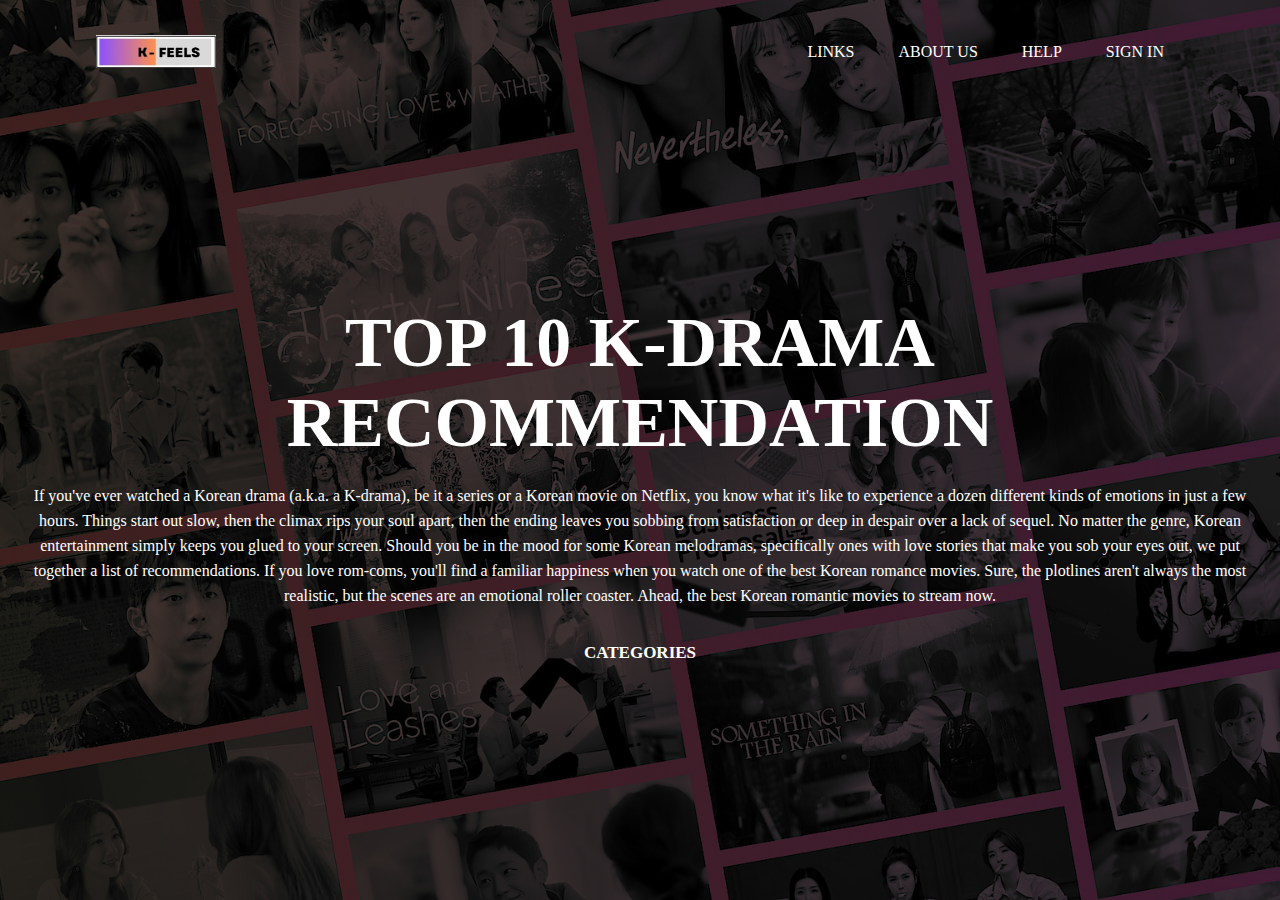
<file: index.html>
<html>
<head>
    <title>K-FEELS!</title>
    <link rel="stylesheet" href="style.css">
    <meta charset="UTF-8">
    <meta name="viewport" content="width=device-width, initial-scale=1">
</head>
<body> 
    <div class="bg">
        <div class="align">
            <img src="logo.jpg" class="logo">
            <ul>
                <li><a href="link.html">LINKS</a></li>
                <li><a href="about.html">ABOUT US</a></li>
                <li><a href="help.html">HELP</a></li>
                <li><a href="sign in.html">SIGN IN</a></li>

            </ul>
     </div>
       
     <div class="front-text">
        <h1>TOP 10 K-DRAMA RECOMMENDATION</h1>
        <p>If you've ever watched a Korean drama (a.k.a. a K-drama), be it a series or a Korean movie on Netflix, you know what it's like to experience a dozen different kinds of emotions in just a few hours. Things start out slow, then the climax rips your soul apart, then the ending leaves you sobbing from satisfaction or deep in despair over a lack of sequel. No matter the genre, Korean entertainment simply keeps you glued to your screen.

            Should you be in the mood for some Korean melodramas, specifically ones with love stories that make you sob your eyes out, we put together a list of recommendations. If you love rom-coms, you'll find a familiar happiness when you watch one of the best Korean romance movies. Sure, the plotlines aren't always the most realistic, but the scenes are an emotional roller coaster. Ahead, the best Korean romantic movies to stream now.</p>
   
   <div class="dropdown">
        <button class="dropbtn">CATEGORIES
        <i class="fa-fa-caret-down"></i>
    </button>
        <div class="dropdown-content">
            <a href="A.html">Action</a>
            <a href="romance.html">Romance</a>
            <a href="thrill.html">Thrill</a>
            <a href="fantasy.html">Fantasy</a>
            <a href="sci fiction.html">Sci Fiction</a>
        </div>
     </div>
     </div>
     

</body>
</html>
</file>
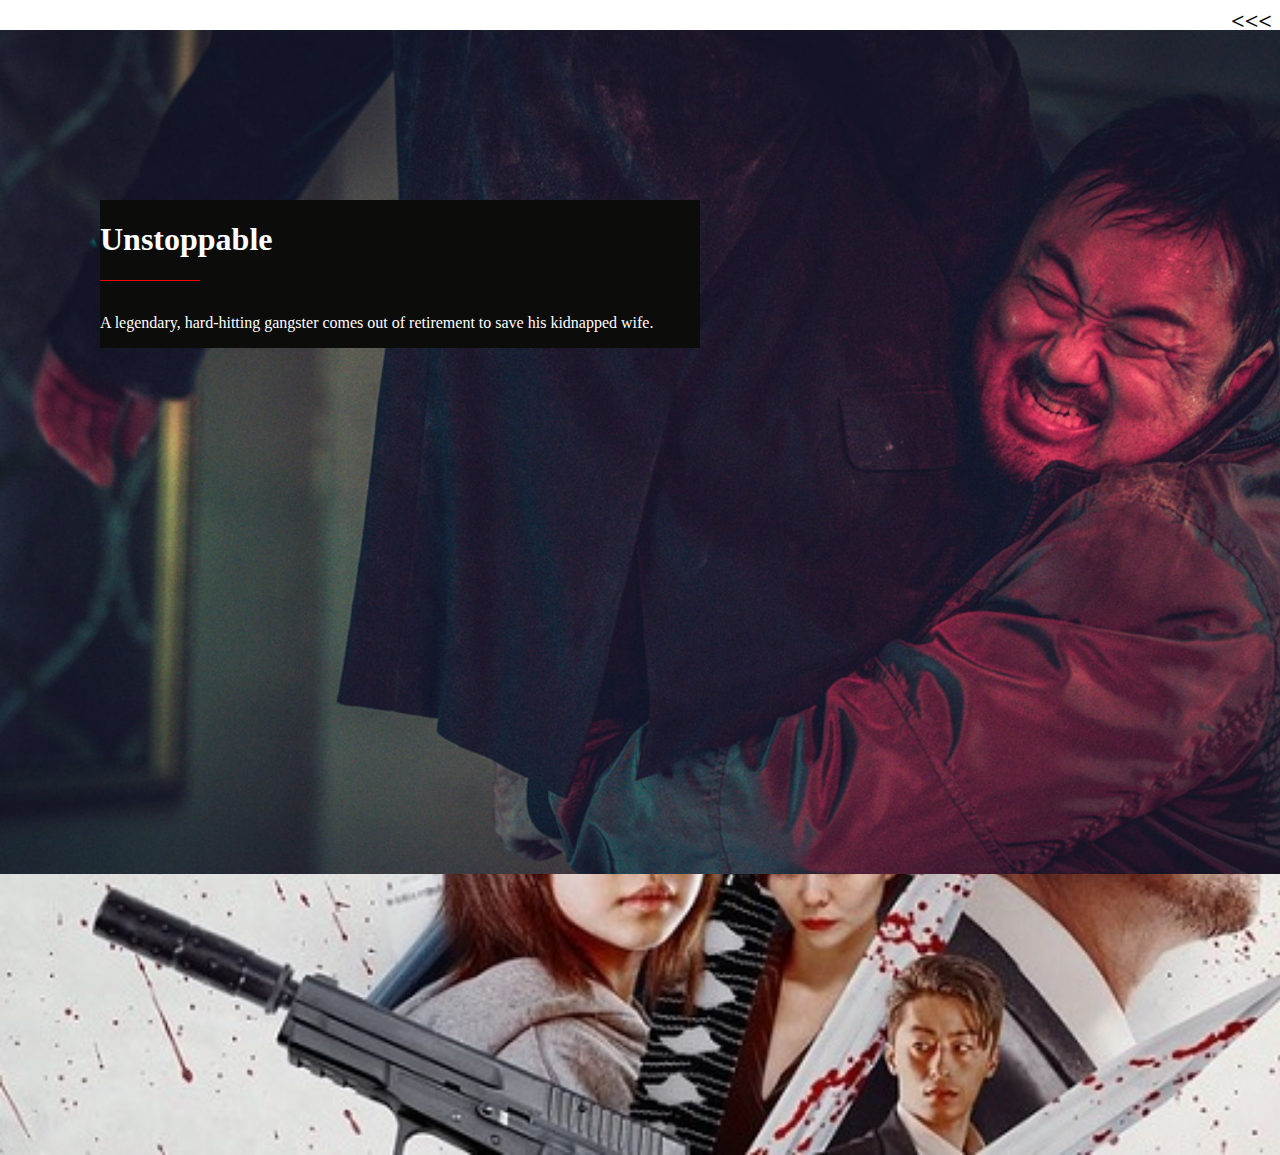
<file: A.html>
<html>  
    <head>
        <title>ACTION</title>
     <link rel="stylesheet" href="A.css">
    <meta charset="UTF-8">
    <meta name="viewport" content="width=device-width, initial-scale=1">
    </head>
<body>

        <div class="header">
              <a href="index.html"><h2><<<</h2></a>
            </div>

    

        <div class="banner1">
            <img src="k2.jpg">
        <div class="text-box">
            <h1>The K2</h1>
            <span></span>
            <br>
            <p>A highly trained special ops agent goes off the grid after being framed for murder, and is hired as a bodyguard when the powerful and influential father of a troubled girl sees his skills.</p>
        </div>
        </div>

        <div class="banner2">
            <img src="taxi.jpeg">
        <div class="text-box">
            <h1>Taxi Driver</h1>
            <span></span>
            <br>
            <p>The story of a deluxe taxi driver who gets revenge on behalf of his passengers. It is based on the webtoon Deluxe Taxi by Carlos and Lee Jae-jin</p>
        </div>
        </div>

        <div class="banner3">
            <img src="sq.jpeg">
        <div class="text-box">
            <h1>Squid Game </h1>
            <span></span>
            <br>
            <p>Hundreds of cash-strapped players accept a strange invitation to compete in children's games. Inside, a tempting prize awaits with deadly high stakes: a survival game that has a whopping 45.6 billion-won prize at stake.</p>
        </div>
        </div>

        <div class="banner4">
            <img src="roundup.jpg">
        <div class="text-box">
            <h1>The Roundup: No Way Out</h1>
            <span></span>
            <br>
            <p>Seven years after the roundup in Vietnam, Ma Seok-do joins a new squad to investigate a murder case. He soon starts to dig deeper when he finds out the case involves a synthetic drug and a gang of thugs.
            </p>
        </div>
        </div>

        <div class="banner5">
            <img src="ballerina.jpg">
        <div class="text-box">
            <h1>Ballerina</h1>
            <span></span>
            <br>
            <p>Grieving the loss of a best friend she could not protect, former bodyguard Ok-ju sets out to fulfil her dear friend's last wish: sweet, sweet revenge.
            </p>
        </div>
        </div>

        <div class="banner6">
            <img src="assasin.jpg">
        <div class="text-box">
            <h1>The Assassin</h1>
            <span></span>
            <br>
            <p>A female assassin receives a dangerous mission to kill a political leader in eighth-century China.</p>
        </div>
        </div>

        <div class="banner7">
            <img src="boksoon.jpg">
        <div class="text-box">
            <h1>Kill Boksoon</h1>
            <span></span>
            <br>
            <p>Gil Bok-Soon is a single mother and merciless murderer who works for Cha Min-Kyu's M.K. Ent. Before renewing her contract, Bok-Soon engages in a kill-or-be-killed confrontation.</p>
        </div>
        </div>

        <div class="banner8">
            <img src="vin.jpg">
        <div class="text-box">
            <h1>Vincenzo</h1>
            <span></span>
            <br>
            <p>Korean-Italian lawyer and consigliere of a Mafia organization who returns to South Korea after being betrayed by his own group. He partners with Hong Cha-young (Jeon Yeo-been), an ardent lawyer, to take down a powerful conglomerate, leveraging his unique set of skills and connections. Their mission to fight corruption and seek justice encounters various hurdles, including rival gangs and corrupt politicians. The series is lauded for its enthralling plot, dark humor, and exceptional performances by lead actors Song Joong-ki and Jeon Yeo-been.</p>
        </div>
        </div>

        <div class="banner9">
            <img src="ttb.jpg">
        <div class="text-box">
            <h1>Train to Busan</h1>
            <span></span>
            <br>
            <p>A man (Gong Yoo), his estranged daughter and other passengers become trapped on a speeding train during a zombie outbreak in South Korea.
            </p>
        </div>
        </div>

        <div class="banner10">
            <img src="unst.jpg">
        <div class="text-box">
            <h1>Unstoppable</h1>
            <span></span>
            <br>
            <p>A legendary, hard-hitting gangster comes out of retirement to save his kidnapped wife.</p>
        </div>
        </div>

        
        




  </body>
  </html>
</file>
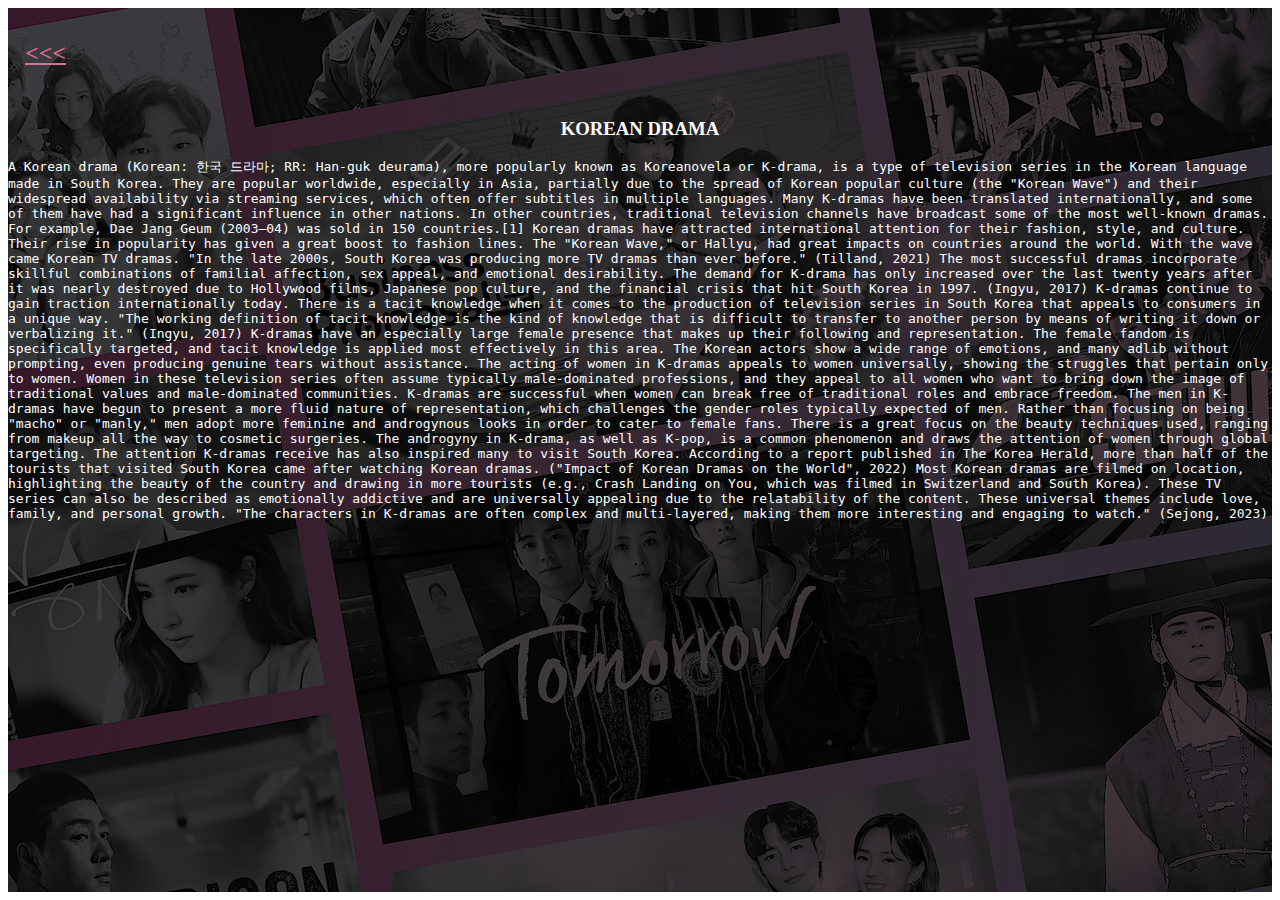
<file: about.html>
<html>
    <head>
        <title>ABOUT US</title>
        <link rel="stylesheet" href="about.css">
        <meta charset="UTF-8">
        <meta name="viewport" content="width=device-width, initial-scale=1">
        </head>
    </head>

    <body>
        <div class="banner">
        <div class="header">
            <div class="header-right">
              <a class="active" href="index.html"><h2><<<</h2></a>
            </div>
          </div>

        <div class="text">
          <h3><center>KOREAN DRAMA</center></h3>
          <p>A Korean drama (Korean: 한국 드라마; RR: Han-guk deurama), more popularly known as Koreanovela or K-drama, is a type of television series in the Korean language made in South Korea.

            They are popular worldwide, especially in Asia, partially due to the spread of Korean popular culture (the "Korean Wave") and their widespread availability via streaming services, which often offer subtitles in multiple languages. Many K-dramas have been translated internationally, and some of them have had a significant influence in other nations. In other countries, traditional television channels have broadcast some of the most well-known dramas. For example, Dae Jang Geum (2003–04) was sold in 150 countries.[1]
            
            Korean dramas have attracted international attention for their fashion, style, and culture. Their rise in popularity has given a great boost to fashion lines.
            
            The "Korean Wave," or Hallyu, had great impacts on countries around the world. With the wave came Korean TV dramas. "In the late 2000s, South Korea was producing more TV dramas than ever before." (Tilland, 2021) The most successful dramas incorporate skillful combinations of familial affection, sex appeal, and emotional desirability. The demand for K-drama has only increased over the last twenty years after it was nearly destroyed due to Hollywood films, Japanese pop culture, and the financial crisis that hit South Korea in 1997. (Ingyu, 2017) K-dramas continue to gain traction internationally today.
            
            There is a tacit knowledge when it comes to the production of television series in South Korea that appeals to consumers in a unique way. "The working definition of tacit knowledge is the kind of knowledge that is difficult to transfer to another person by means of writing it down or verbalizing it." (Ingyu, 2017) K-dramas have an especially large female presence that makes up their following and representation. The female fandom is specifically targeted, and tacit knowledge is applied most effectively in this area. The Korean actors show a wide range of emotions, and many adlib without prompting, even producing genuine tears without assistance.
            
            The acting of women in K-dramas appeals to women universally, showing the struggles that pertain only to women. Women in these television series often assume typically male-dominated professions, and they appeal to all women who want to bring down the image of traditional values and male-dominated communities. K-dramas are successful when women can break free of traditional roles and embrace freedom. The men in K-dramas have begun to present a more fluid nature of representation, which challenges the gender roles typically expected of men. Rather than focusing on being "macho" or "manly," men adopt more feminine and androgynous looks in order to cater to female fans. There is a great focus on the beauty techniques used, ranging from makeup all the way to cosmetic surgeries. The androgyny in K-drama, as well as K-pop, is a common phenomenon and draws the attention of women through global targeting.
            
            The attention K-dramas receive has also inspired many to visit South Korea. According to a report published in The Korea Herald, more than half of the tourists that visited South Korea came after watching Korean dramas. ("Impact of Korean Dramas on the World", 2022) Most Korean dramas are filmed on location, highlighting the beauty of the country and drawing in more tourists (e.g., Crash Landing on You, which was filmed in Switzerland and South Korea). These TV series can also be described as emotionally addictive and are universally appealing due to the relatability of the content. These universal themes include love, family, and personal growth. "The characters in K-dramas are often complex and multi-layered, making them more interesting and engaging to watch." (Sejong, 2023)</p>
        </div>
       
        </body>
        </html>
</file>
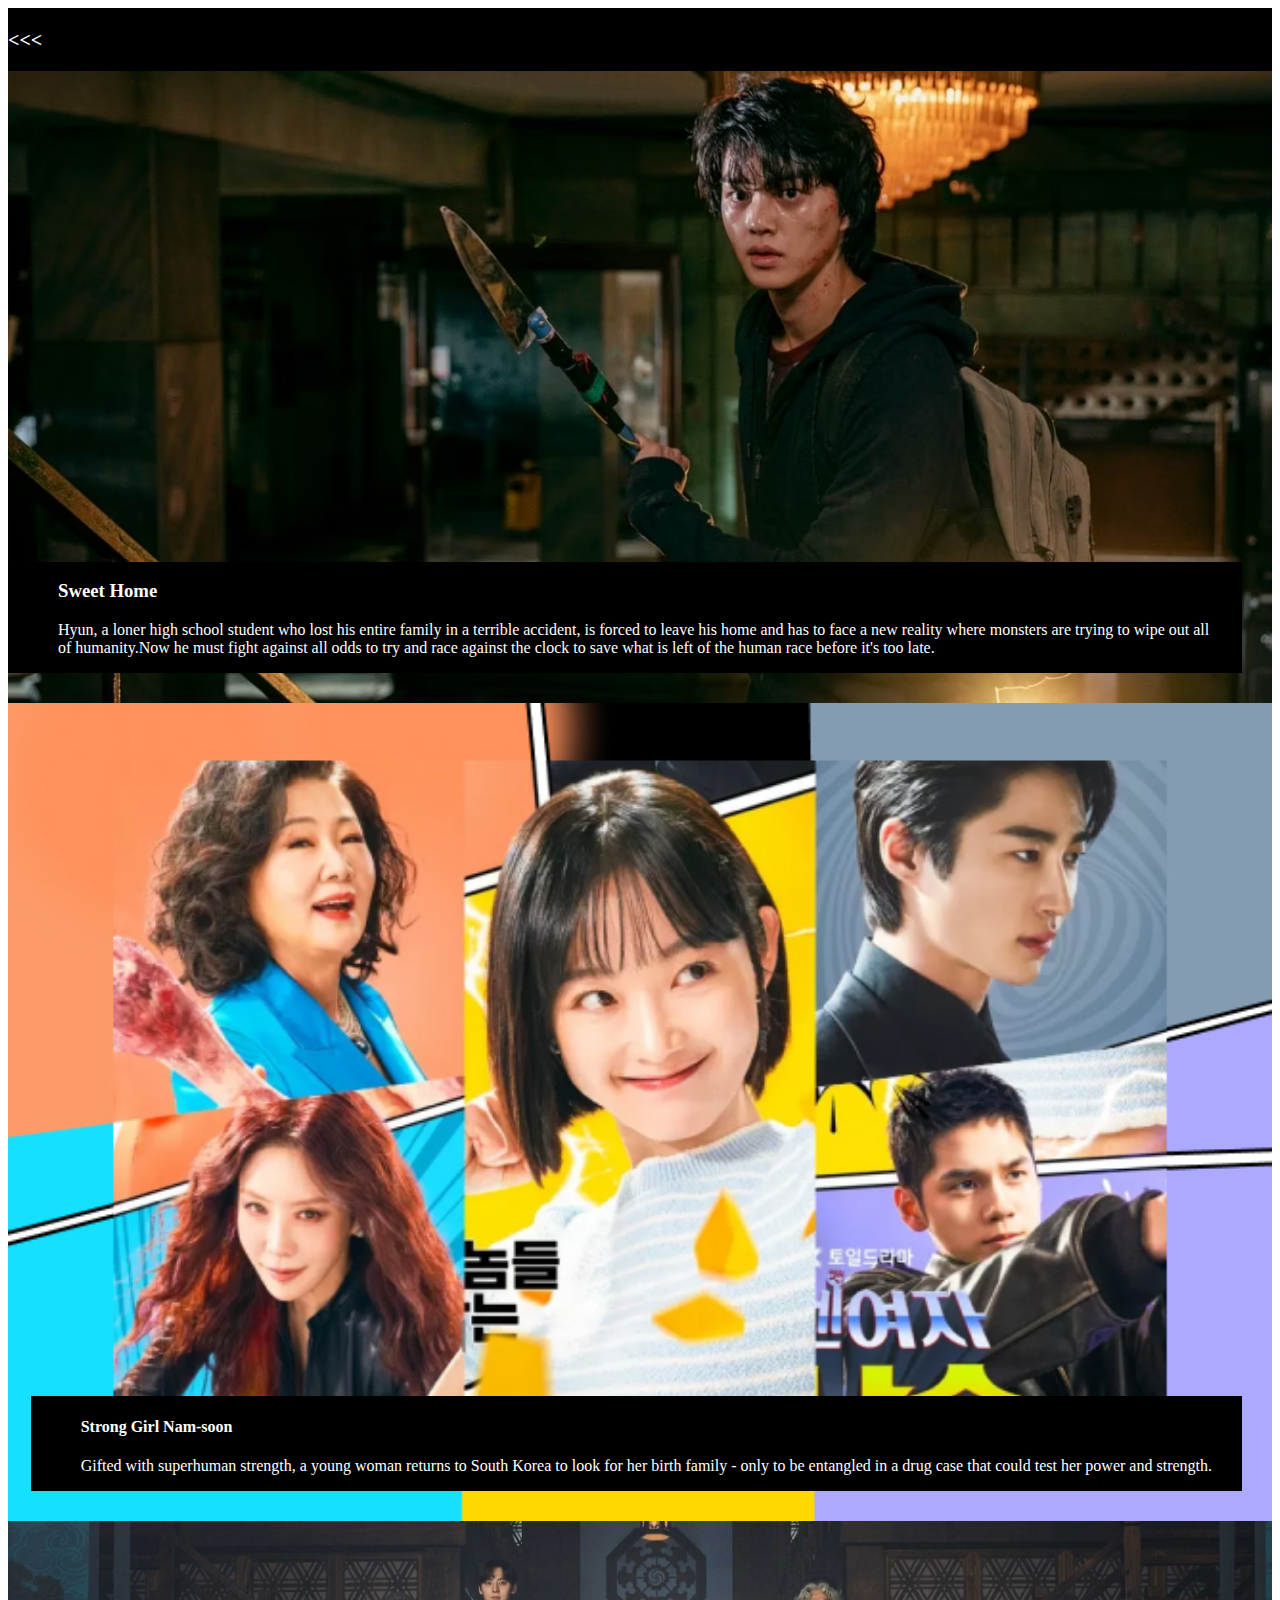
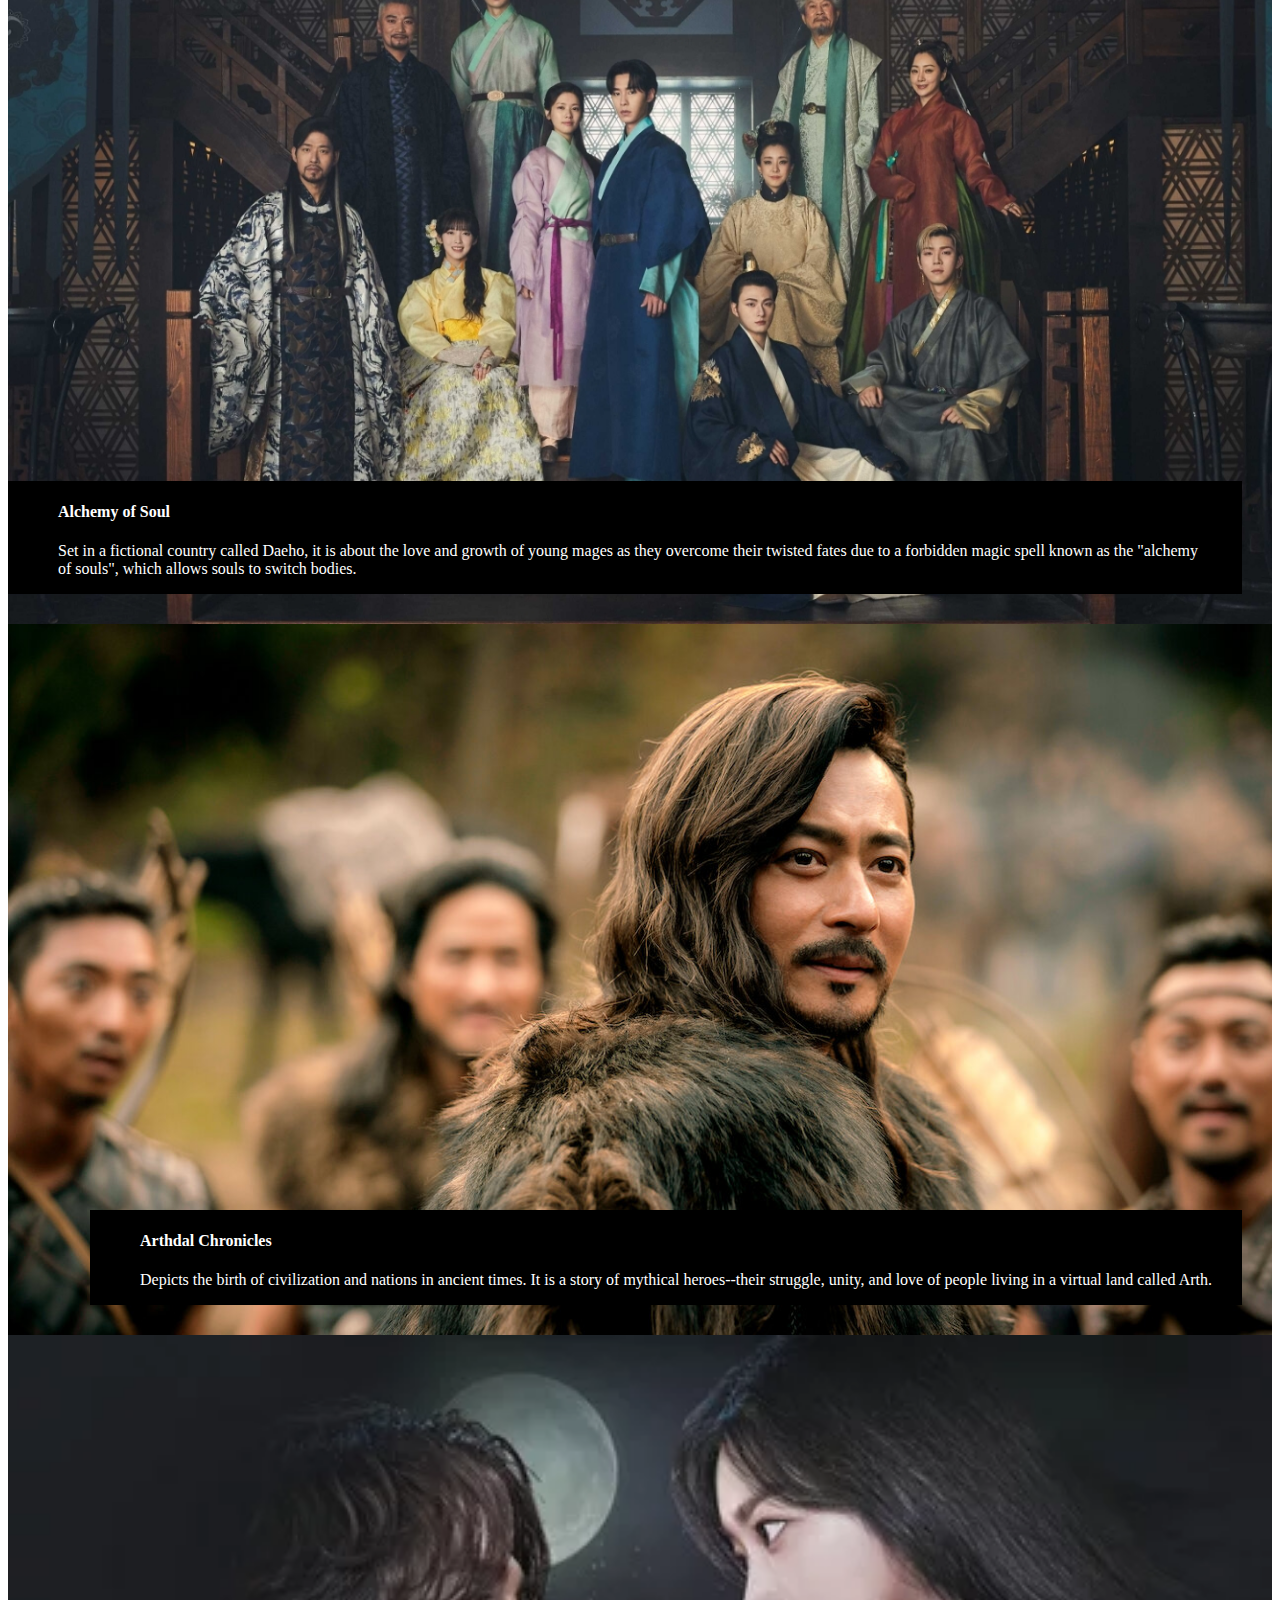
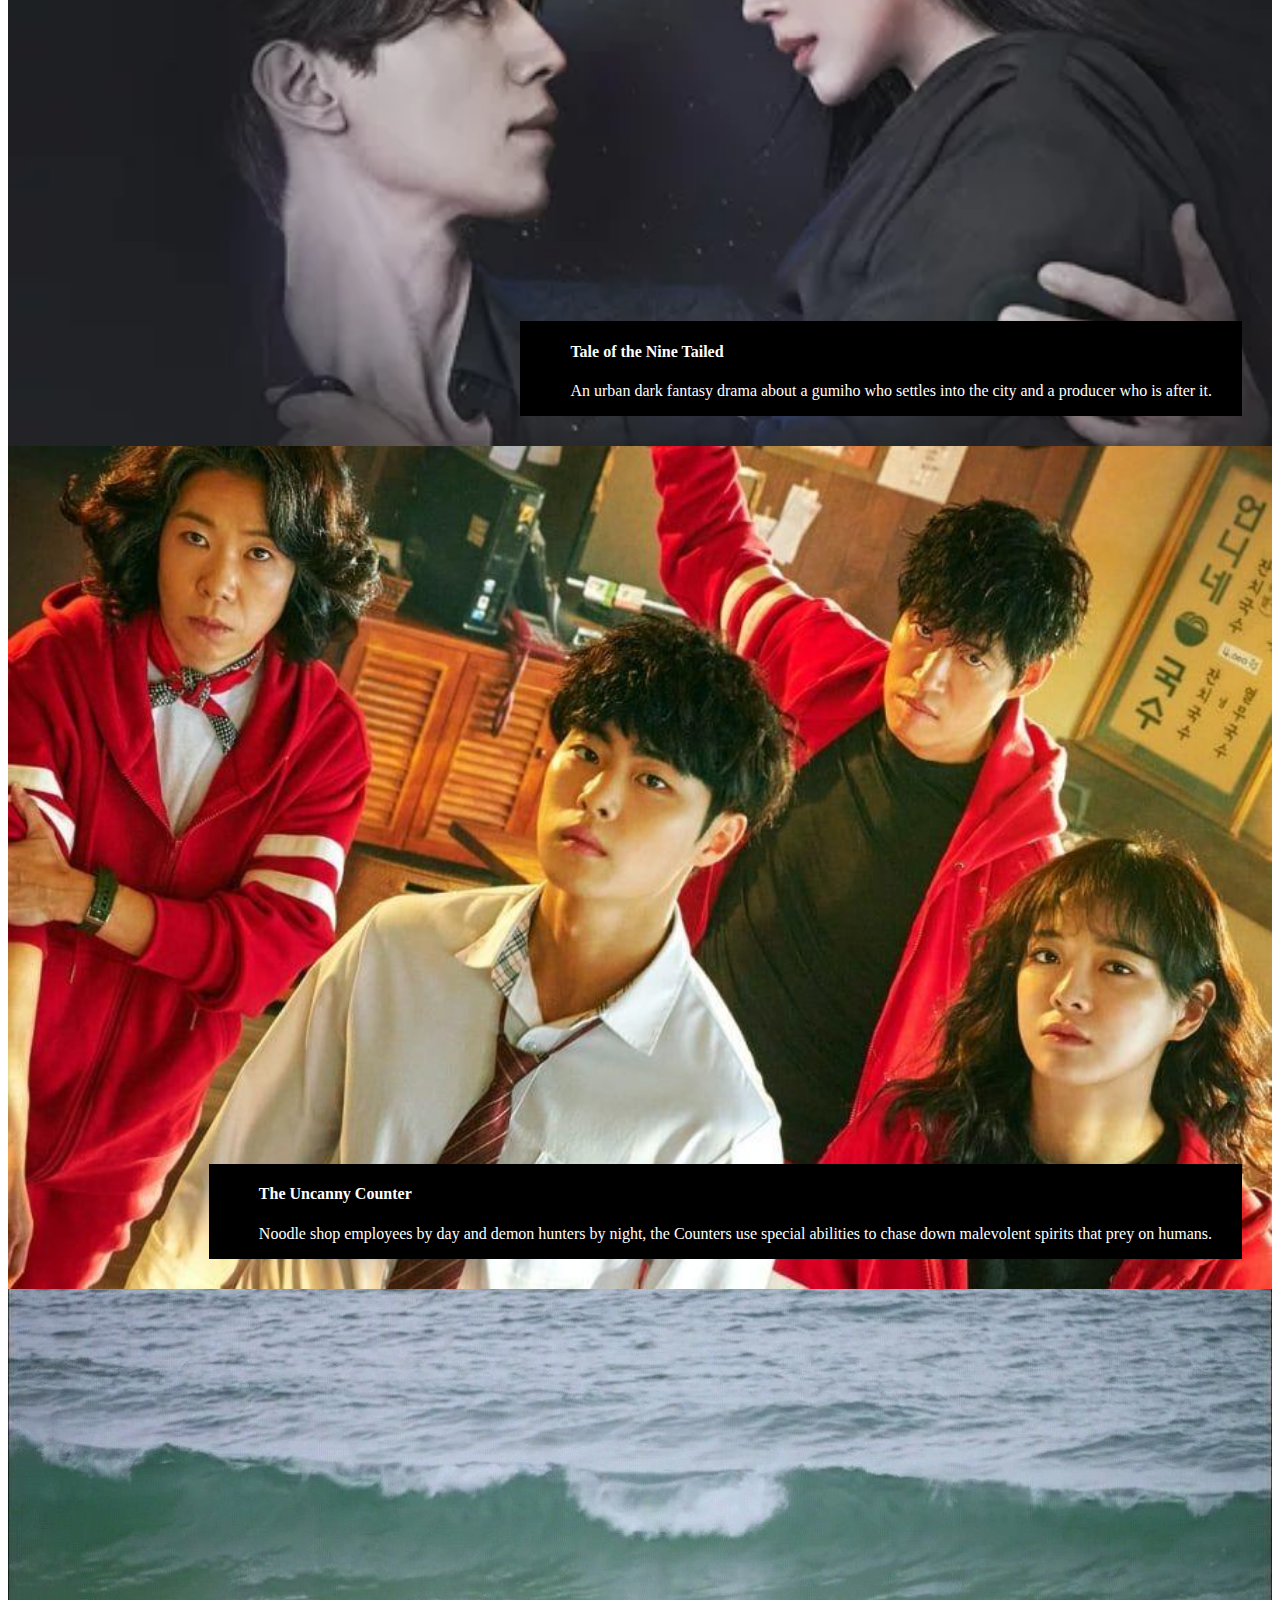
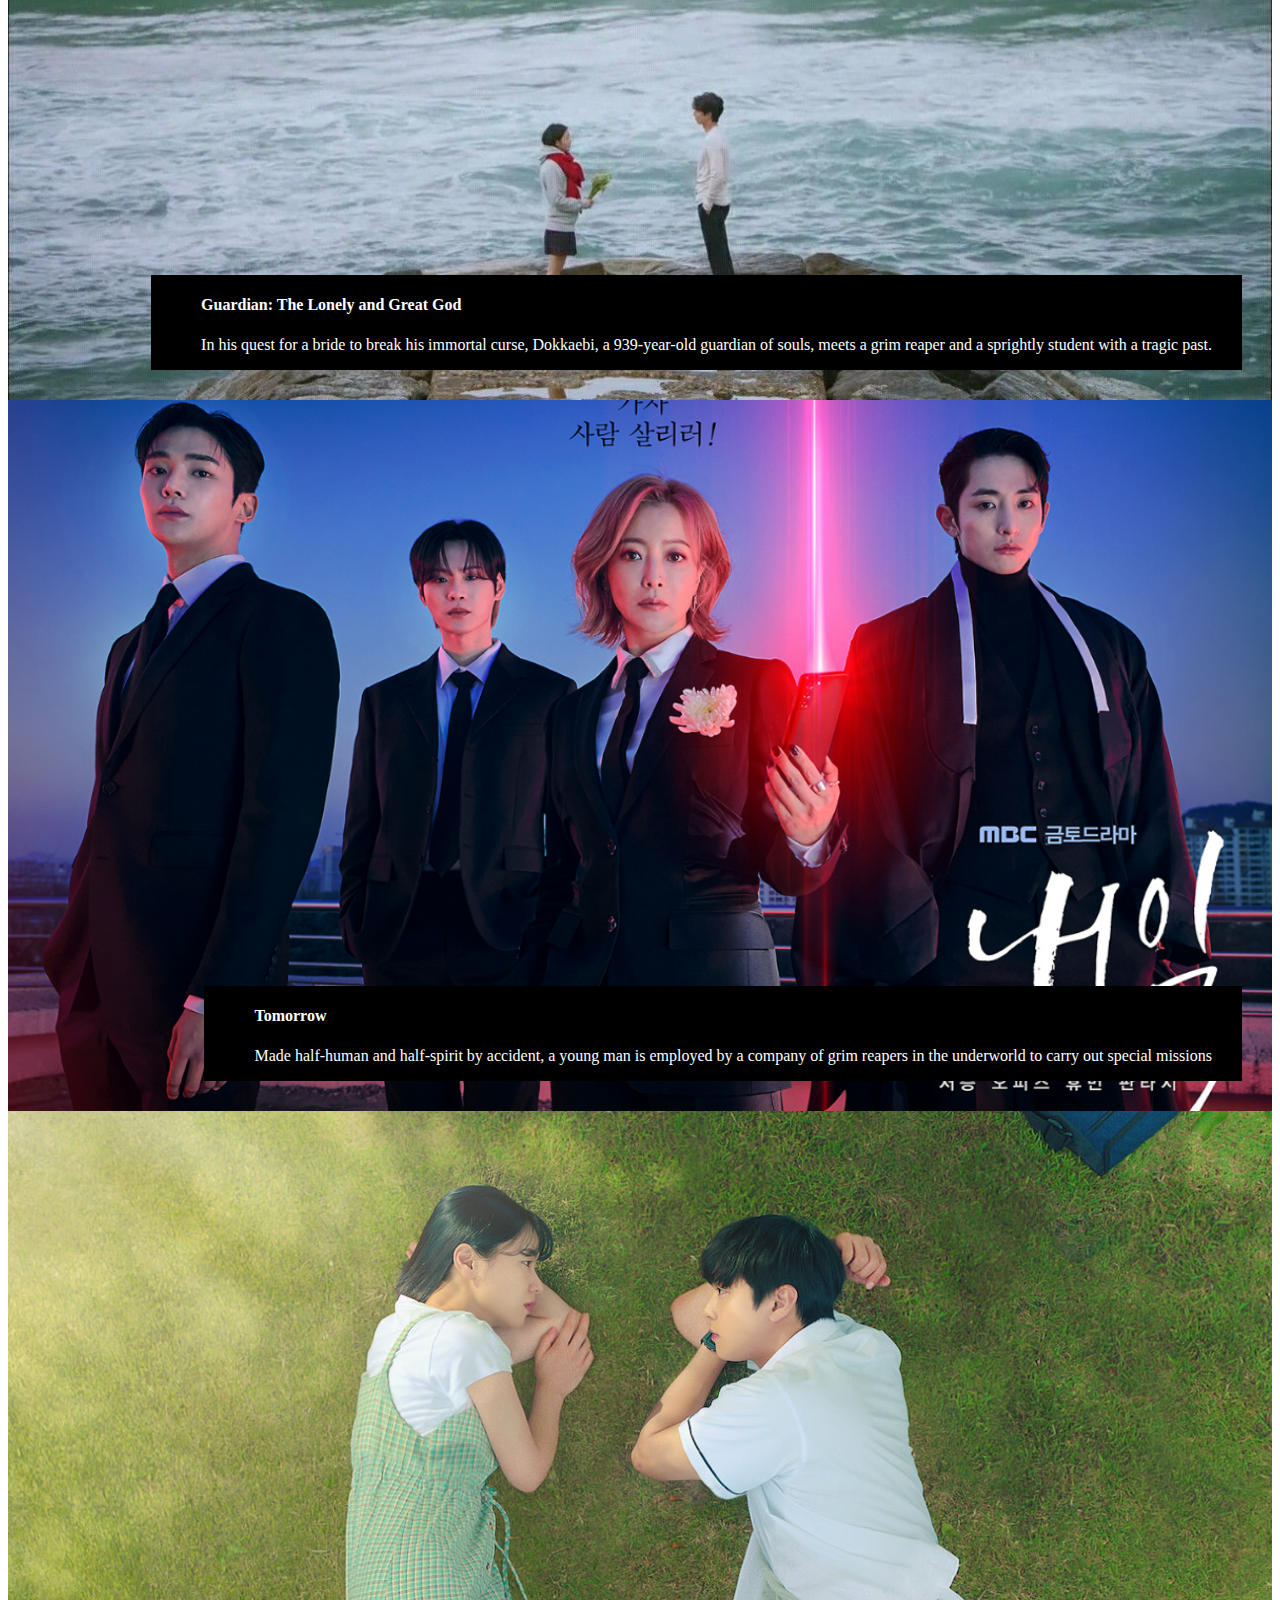
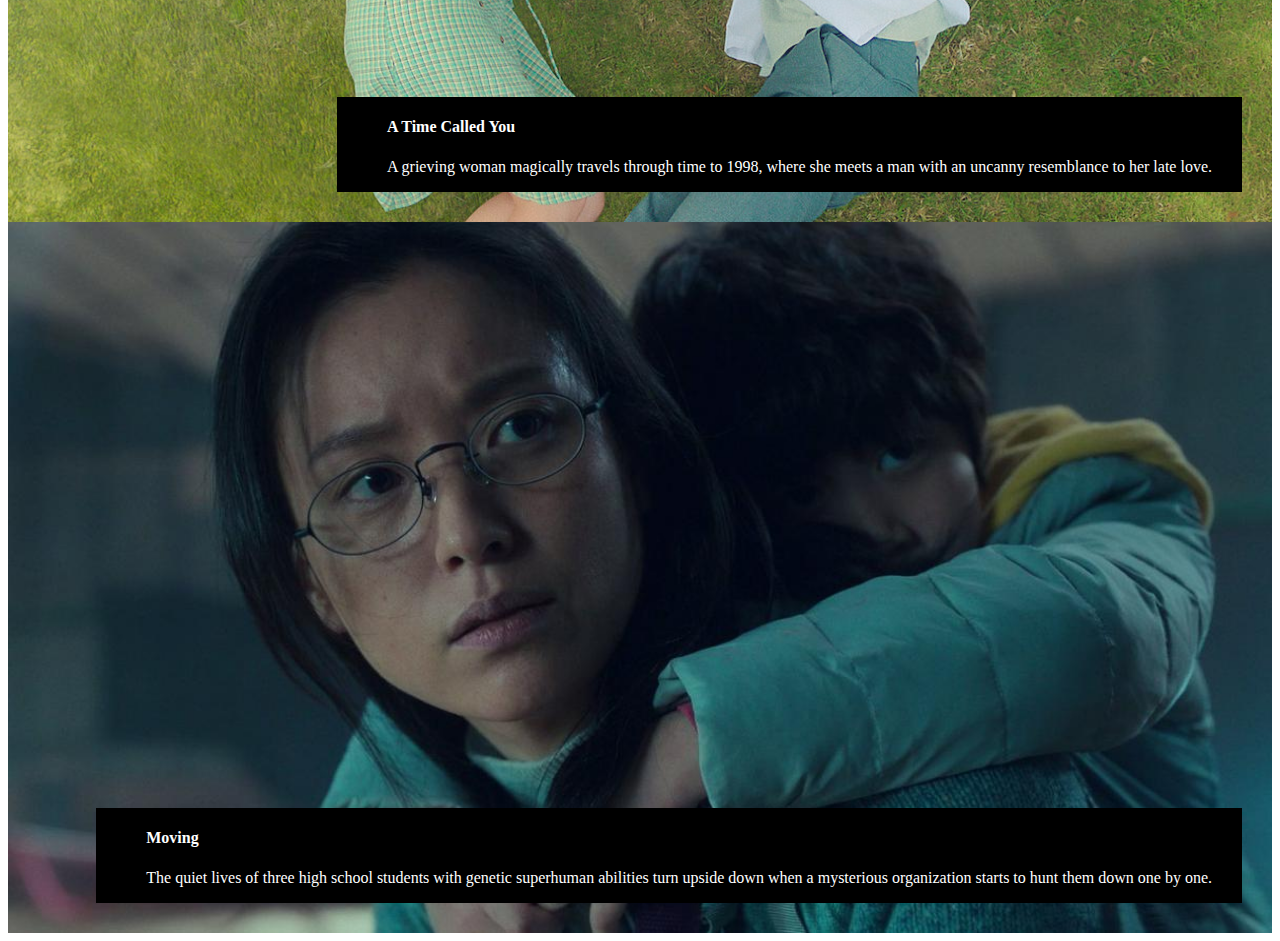
<file: fantasy.html>
<html>  
    <head>
      <title>FANTASY</title>
     <link rel="stylesheet" href="f.css">
    <meta charset="UTF-8">
    <meta name="viewport" content="width=device-width, initial-scale=1">
    </head>
<body>

    <div class="header">
        <div class="header-right">
          <a class="active" href="index.html"><h4><<<</h4></a>
        </div>
      </div>

      <div class="container">
        <img src="home.jpg" alt="person" style="width:100%;">
        <div class="text-block">
          <h3>Sweet Home</h3>
          <p>Hyun, a loner high school student who lost his entire family in a terrible accident, is forced to leave his home and has to face a new reality where monsters are trying to wipe out all of humanity.Now he must fight against all odds to try and race against the clock to save what is left of the human race before it's too late.</p>
        </div>
      </div>

      <div class="container">
        <img src="strong.jpg" alt="person" style="width:100%;">
        <div class="text-block">
          <h4>Strong Girl Nam-soon</h4>
          <p>Gifted with superhuman strength, a young woman returns to South Korea to look for her birth family - only to be entangled in a drug case that could test her power and strength.</p>
        </div>
      </div>

      <div class="container">
        <img src="soul.jpg" alt="person" style="width:100%;">
        <div class="text-block">
          <h4>Alchemy of Soul</h4>
          <p>Set in a fictional country called Daeho, it is about the love and growth of young mages as they overcome their twisted fates due to a forbidden magic spell known as the "alchemy of souls", which allows souls to switch bodies.</p>
        </div>
      </div>

      <div class="container">
        <img src="art.jpg" alt="person" style="width:100%;">
        <div class="text-block">
          <h4>Arthdal Chronicles</h4>
          <p>Depicts the birth of civilization and nations in ancient times. It is a story of mythical heroes--their struggle, unity, and love of people living in a virtual land called Arth.</p>
        </div>
      </div>


      <div class="container">
        <img src="nine.jpg" alt="person" style="width:100%;">
        <div class="text-block">
          <h4>Tale of the Nine Tailed</h4>
          <p>An urban dark fantasy drama about a gumiho who settles into the city and a producer who is after it.</p>
        </div>
      </div>

      <div class="container">
        <img src="uncanny.jpeg" alt="person" style="width:100%;">
        <div class="text-block">
          <h4>The Uncanny Counter</h4>
          <p>Noodle shop employees by day and demon hunters by night, the Counters use special abilities to chase down malevolent spirits that prey on humans.</p>
        </div>
      </div>

      <div class="container">
        <img src="guard.jpg" alt="person" style="width:100%;">
        <div class="text-block">
          <h4>Guardian: The Lonely and Great God</h4>
          <p>In his quest for a bride to break his immortal curse, Dokkaebi, a 939-year-old guardian of souls, meets a grim reaper and a sprightly student with a tragic past.</p>
        </div>
      </div>

      <div class="container">
        <img src="tomorrow.png" alt="person" style="width:100%;">
        <div class="text-block">
          <h4>Tomorrow</h4>
          <p>Made half-human and half-spirit by accident, a young man is employed by a company of grim reapers in the underworld to carry out special missions</p>
        </div>
      </div>

      <div class="container">
        <img src="called.jpg" alt="person" style="width:100%;">
        <div class="text-block">
          <h4>A Time Called You</h4>
          <p>A grieving woman magically travels through time to 1998, where she meets a man with an uncanny resemblance to her late love.</p>
        </div>
      </div>

      <div class="container">
        <img src="Moving.jpg" alt="person" style="width:100%;">
        <div class="text-block">
          <h4>Moving</h4>
          <p>The quiet lives of three high school students with genetic superhuman abilities turn upside down when a mysterious organization starts to hunt them down one by one.</p>
        </div>
      </div>


        </div>
      </div>
</file>
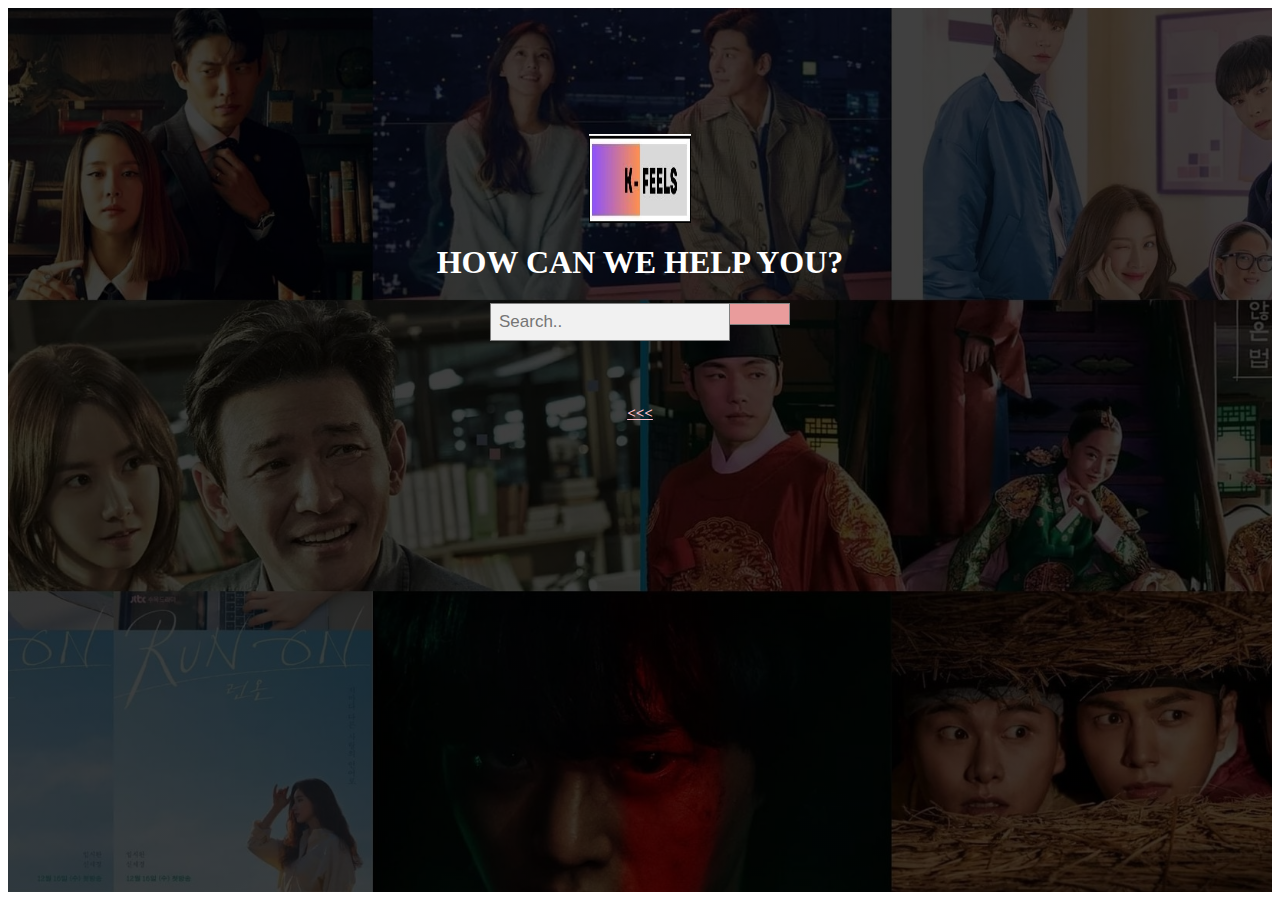
<file: help.html>
<html>
    
        <title>HELP</title>
        <link rel="stylesheet" href="help.css">
    <meta charset="UTF-8">
    <meta name="viewport" content="width=device-width, initial-scale=1">
    <head>

        <body>
            <div class="banner">
            <div class="text">
            <img src="logo.jpg">
            <h1>HOW CAN WE HELP YOU?</h1>
            <form class="example" style="margin:auto;max-width:300px">
                <input type="text" placeholder="Search.." name="search2">
                <button type="submit"><i class="fa fa-search"></i></button>
              </form>
              <div class="header">
              <a href="index.html"> <h3><<<</h3></a>
              </div>
            </div>
        </div>
        </body>
    
    
    </head>
</html>
</file>
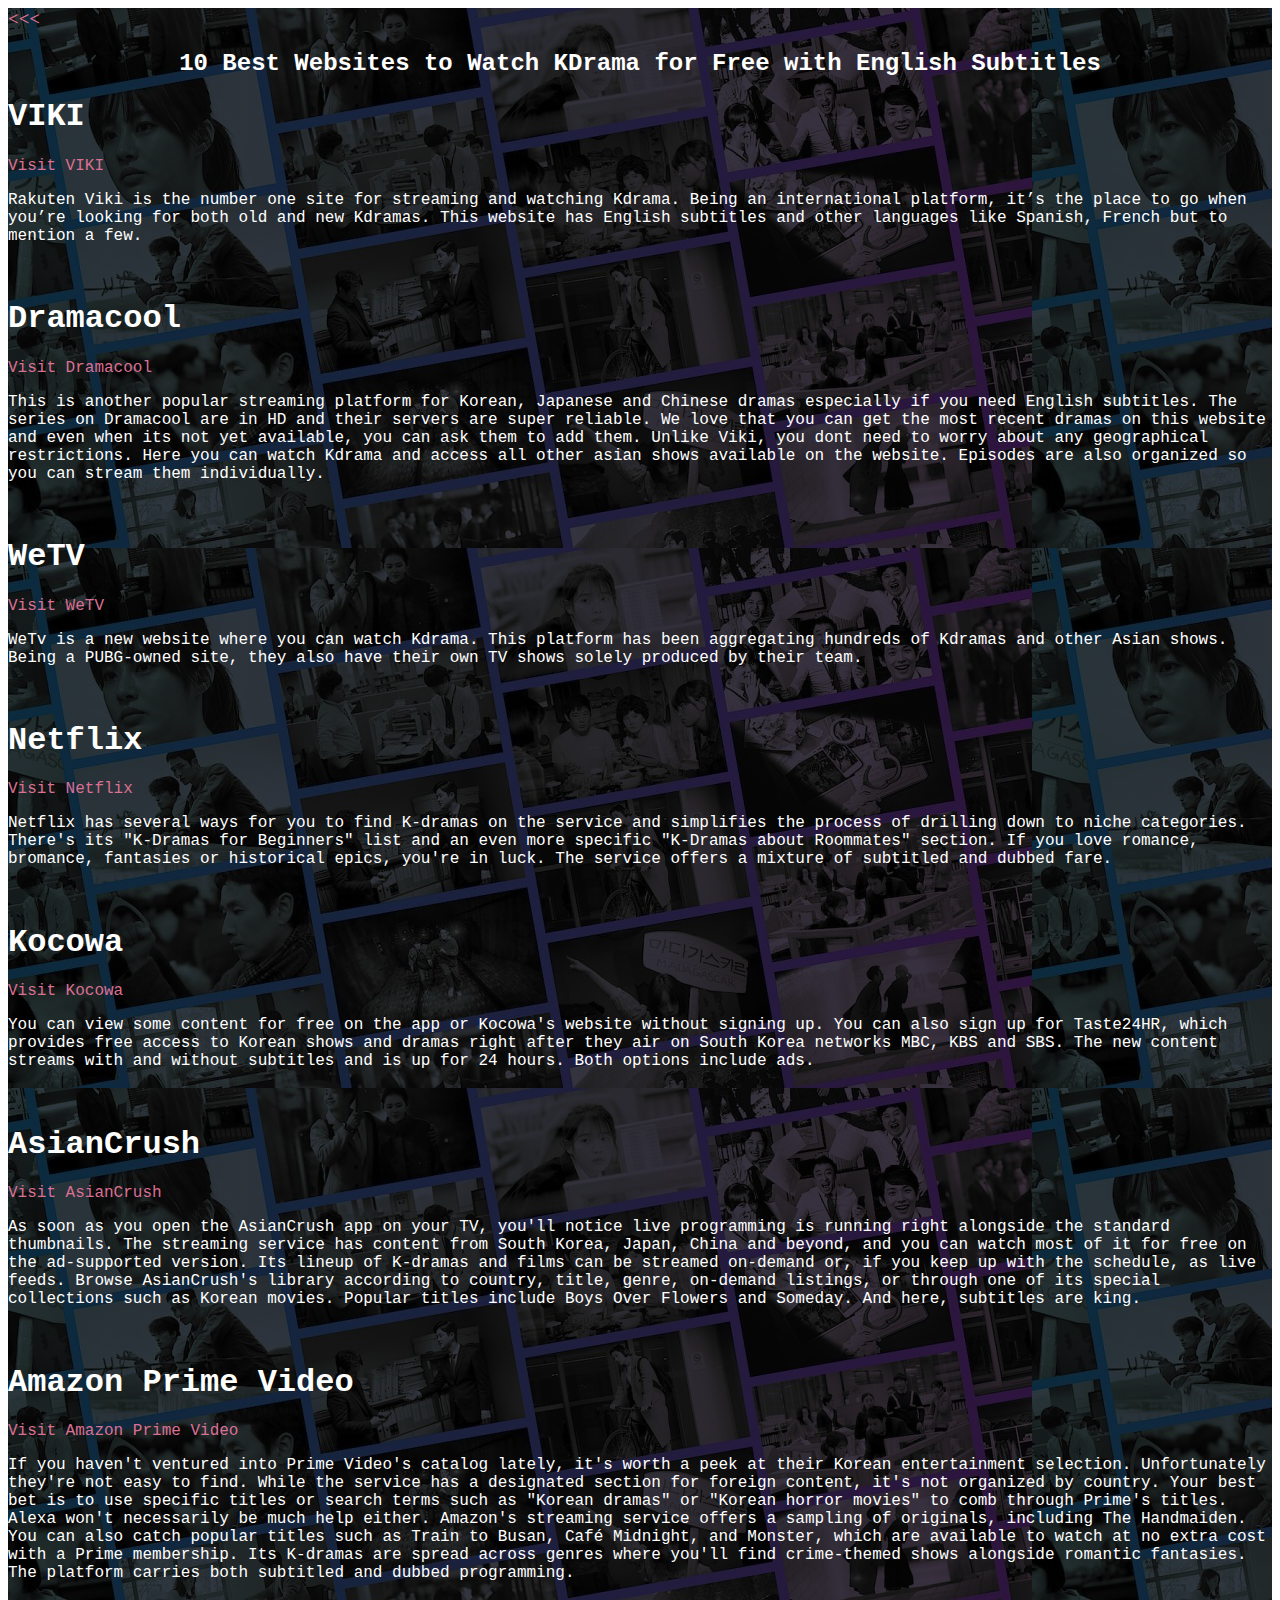
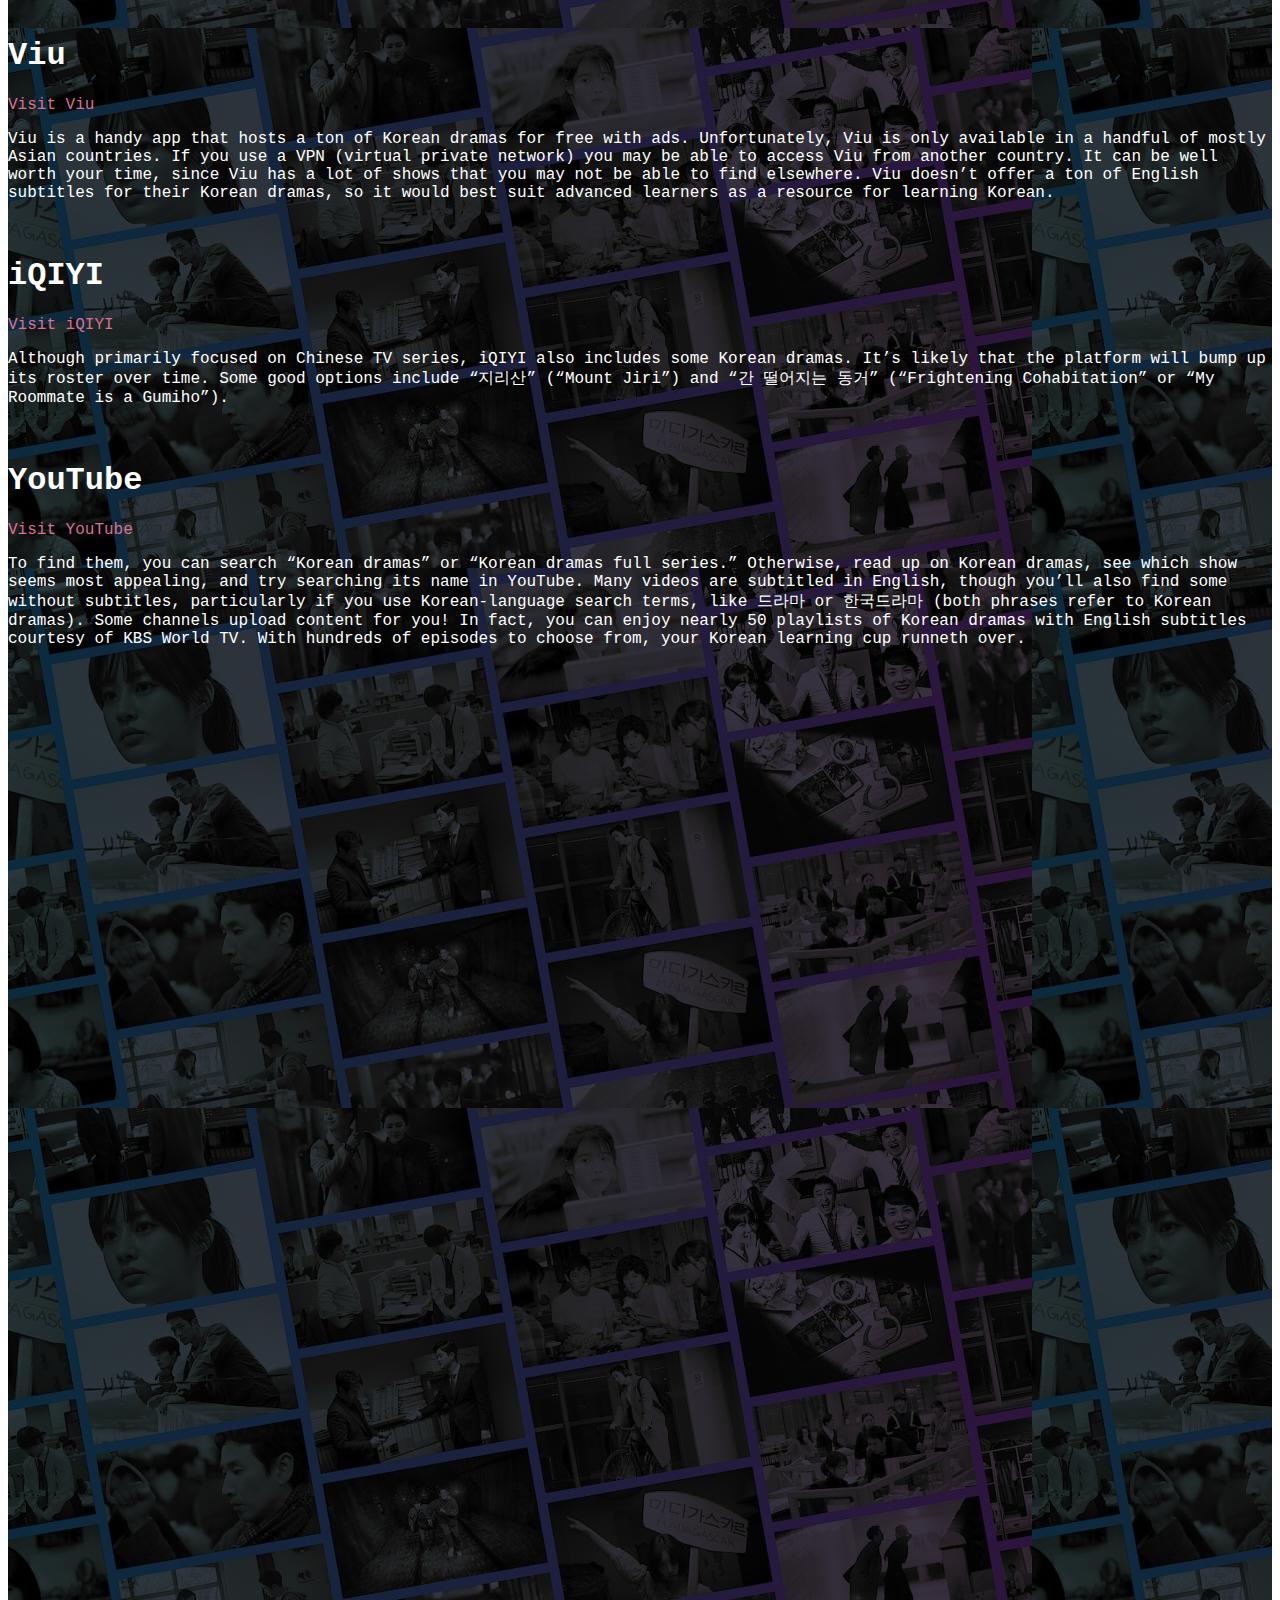
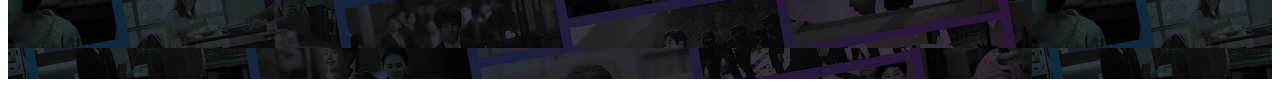
<file: link.html>
<html>
<head>
    <title>LINKS</title>
    <link rel="stylesheet" href="link.css">
    <meta charset="UTF-8">
    <meta name="viewport" content="width=device-width, initial-scale=1">
</head>
<body>
    <div class="img">
    <div class="header">
        <a href="index.html"><h3><b><<<</b></h3></a>
    </div> 

    <div class="link">
        <h2><center>10 Best Websites to Watch KDrama for Free with English Subtitles</center></h2>
    <h1>VIKI</h1>
    <a href="https://www.viki.com/" target="_blank">Visit VIKI</a>
    <p>Rakuten Viki is the number one site for streaming and watching Kdrama. Being an international platform, it’s the place to go when you’re looking for both old and new Kdramas. This website has English subtitles and other languages like Spanish, French but to mention a few. </p>
   <br>
    <h1>Dramacool</h1>
<a href="https://dramacool.sh/" target="_blank">Visit Dramacool</a>
<p>This is another popular streaming platform for Korean, Japanese and Chinese dramas especially if you need English subtitles. The series on Dramacool are in HD and their servers are super reliable. We love that you can get the most recent dramas on this website and even when its not yet available, you can ask them to add them. Unlike Viki, you dont need to worry about any geographical restrictions. Here you can watch Kdrama and access all other asian shows available on the website. Episodes are also organized so you can stream them individually. </p>
<br>

<h1>WeTV</h1>
<a href="https://wetv.vip/en?language=zh-tw" target="_blank">Visit WeTV</a>
<p>WeTv is a new website where you can watch Kdrama. This platform has been aggregating hundreds of Kdramas and other Asian shows. Being a PUBG-owned site, they also have their own TV shows solely produced by their team. </p>
<br>

<h1>Netflix</h1>
<a href="https://www.netflix.com/ph-en/" target="_blank">Visit Netflix</a>
<p>Netflix has several ways for you to find K-dramas on the service and simplifies the process of drilling down to niche categories. There's its "K-Dramas for Beginners" list and an even more specific "K-Dramas about Roommates" section. If you love romance, bromance, fantasies or historical epics, you're in luck. The service offers a mixture of subtitled and dubbed fare.</p>
<br>

<h1>Kocowa</h1>
<a href="https://www.kocowa.com/" target="_blank">Visit Kocowa</a>
<p>You can view some content for free on the app or Kocowa's website without signing up. You can also sign up for Taste24HR, which provides free access to Korean shows and dramas right after they air on South Korea networks MBC, KBS and SBS. The new content streams with and without subtitles and is up for 24 hours. Both options include ads.</p>
<br>

<h1>AsianCrush</h1>
<a href="https://www.asiancrush.com/" target="_blank">Visit AsianCrush</a>
<p>As soon as you open the AsianCrush app on your TV, you'll notice live programming is running right alongside the standard thumbnails. The streaming service has content from South Korea, Japan, China and beyond, and you can watch most of it for free on the ad-supported version.
Its lineup of K-dramas and films can be streamed on-demand or, if you keep up with the schedule, as live feeds. Browse AsianCrush's library according to country, title, genre, on-demand listings, or through one of its special collections such as Korean movies. Popular titles include Boys Over Flowers and Someday. And here, subtitles are king.</p>
<br>

<h1>Amazon Prime Video</h1>
<a href="https://www.primevideo.com/" target="_blank">Visit Amazon Prime Video</a>
<p>If you haven't ventured into Prime Video's catalog lately, it's worth a peek at their Korean entertainment selection. Unfortunately they're not easy to find. While the service has a designated section for foreign content, it's not organized by country. Your best bet is to use specific titles or search terms such as "Korean dramas" or "Korean horror movies" to comb through Prime's titles. Alexa won't necessarily be much help either.
Amazon's streaming service offers a sampling of originals, including The Handmaiden. You can also catch popular titles such as Train to Busan, Café Midnight, and Monster, which are available to watch at no extra cost with a Prime membership. Its K-dramas are spread across genres where you'll find crime-themed shows alongside romantic fantasies. The platform carries both subtitled and dubbed programming.</p>
<br>

<h1>Viu</h1>
<a href="https://www.viu.com/ott/ph" target="_blank">Visit Viu</a>
<p>Viu is a handy app that hosts a ton of Korean dramas for free with ads.
    Unfortunately, Viu is only available in a handful of mostly Asian countries. If you use a VPN (virtual private network) you may be able to access Viu from another country. It can be well worth your time, since Viu has a lot of shows that you may not be able to find elsewhere.
    Viu doesn’t offer a ton of English subtitles for their Korean dramas, so it would best suit advanced learners as a resource for learning Korean.</p>
<br>

<h1> iQIYI</h1>
<a href="https://www.iq.com/?lang=en_us" target="_blank">Visit  iQIYI</a>
<p>Although primarily focused on Chinese TV series, iQIYI also includes some Korean dramas. It’s likely that the platform will bump up its roster over time.
    Some good options include “지리산” (“Mount Jiri”) and “간 떨어지는 동거” (“Frightening Cohabitation” or “My Roommate is a Gumiho”).</p>
<br>

<h1>YouTube</h1>
<a href="https://www.youtube.com/" target="_blank">Visit YouTube</a>
<p>To find them, you can search “Korean dramas” or “Korean dramas full series.” Otherwise, read up on Korean dramas, see which show seems most appealing, and try searching its name in YouTube. Many videos are subtitled in English, though you’ll also find some without subtitles, particularly if you use Korean-language search terms, like 드라마 or 한국드라마 (both phrases refer to Korean dramas).
    Some channels upload content for you! In fact, you can enjoy nearly 50 playlists of Korean dramas with English subtitles courtesy of KBS World TV. With hundreds of episodes to choose from, your Korean learning cup runneth over.</p>
<br>


</div>
</div>



</body>
</html>
</file>
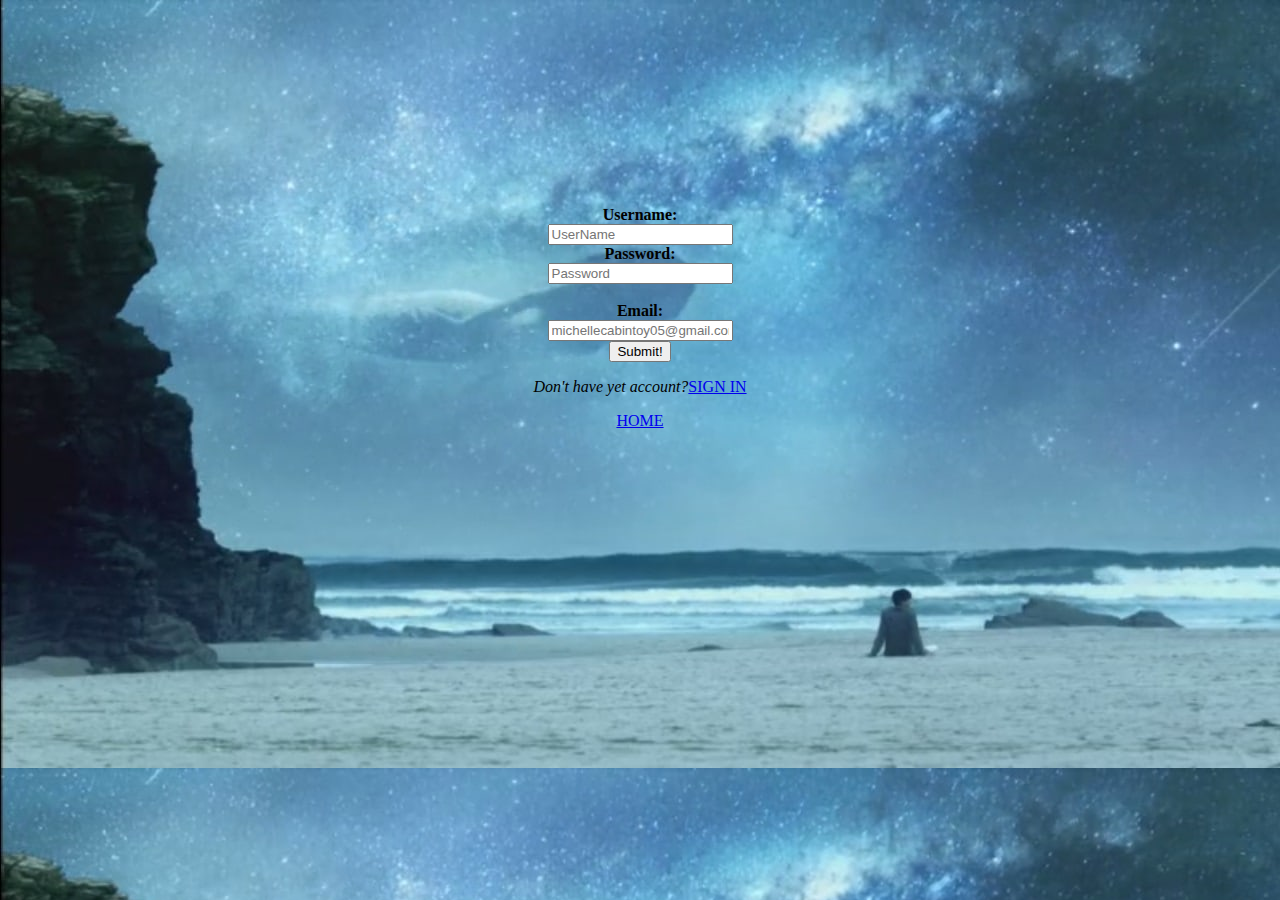
<file: login.html>
<html>
  <title>LOG IN</title>
    <body background = "5.jpg">
        <form action="final.html" target="_blank" method="post">
    <center>
        <br><br><br><br><br><br><br><br><br><br><br>
  <div>
  <label for="username"><b>Username:</b></label>
  <br>
  <input type="text" id="username" name="username" placeholder="UserName" required>
  </div>
  
  <div>
  <label for="pwd"><b>Password:</b></label><br>
  <input type="password" id="pwd" name="pwd" maxlength="8" placeholder="Password" required>
  <br>
  <br>
  </div>

  <div>
    <label for="email:"><b>Email:</b></label>
<br>
    <input type="email" id="email" name="email" placeholder="michellecabintoy05@gmail.com " required>
  </div>

  <button type="button" onclick="alert('You have succesfully Log in!')">Submit!</button>
 
  <br>
  <p><i>Don't have yet account?</i><a href="sign in.html">SIGN IN</a></p>
  <p><a href="index.html">HOME</a></p>

  
  
  
</center>
</form>
</body>
</html>
</file>
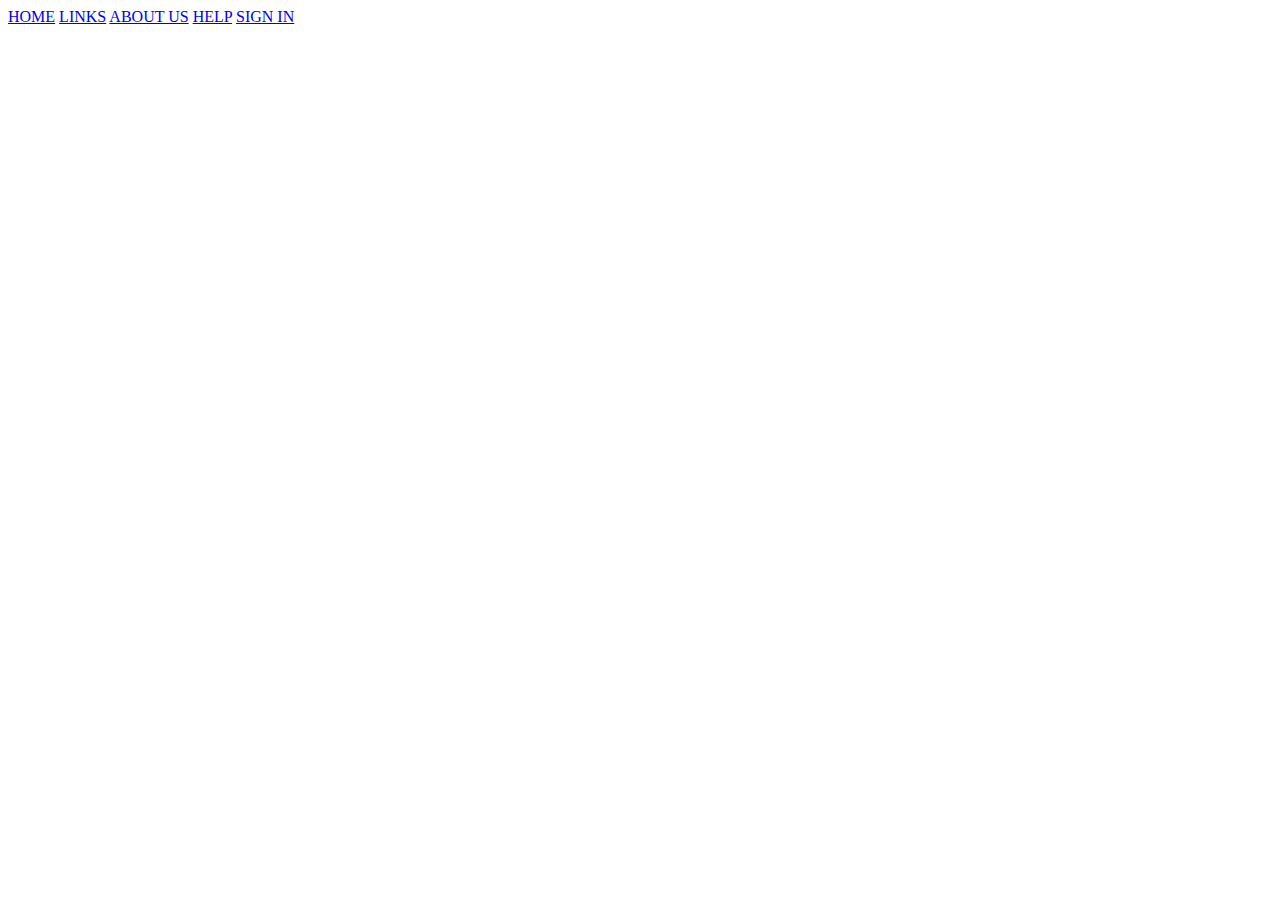
<file: pahhh.html>
<!DOCTYPE html>
<html>
    <head>
        <title>blleehhhh</title>
        <body>
            <a href="home" target="_blank">HOME</a>
           <a href="link.html">LINKS</a>
           <a href="about.html">ABOUT US</a>
           <a href="help.html">HELP</a>
           <a href="sign in.html">SIGN IN</a>
        </body>
    </head>
</html>
</file>
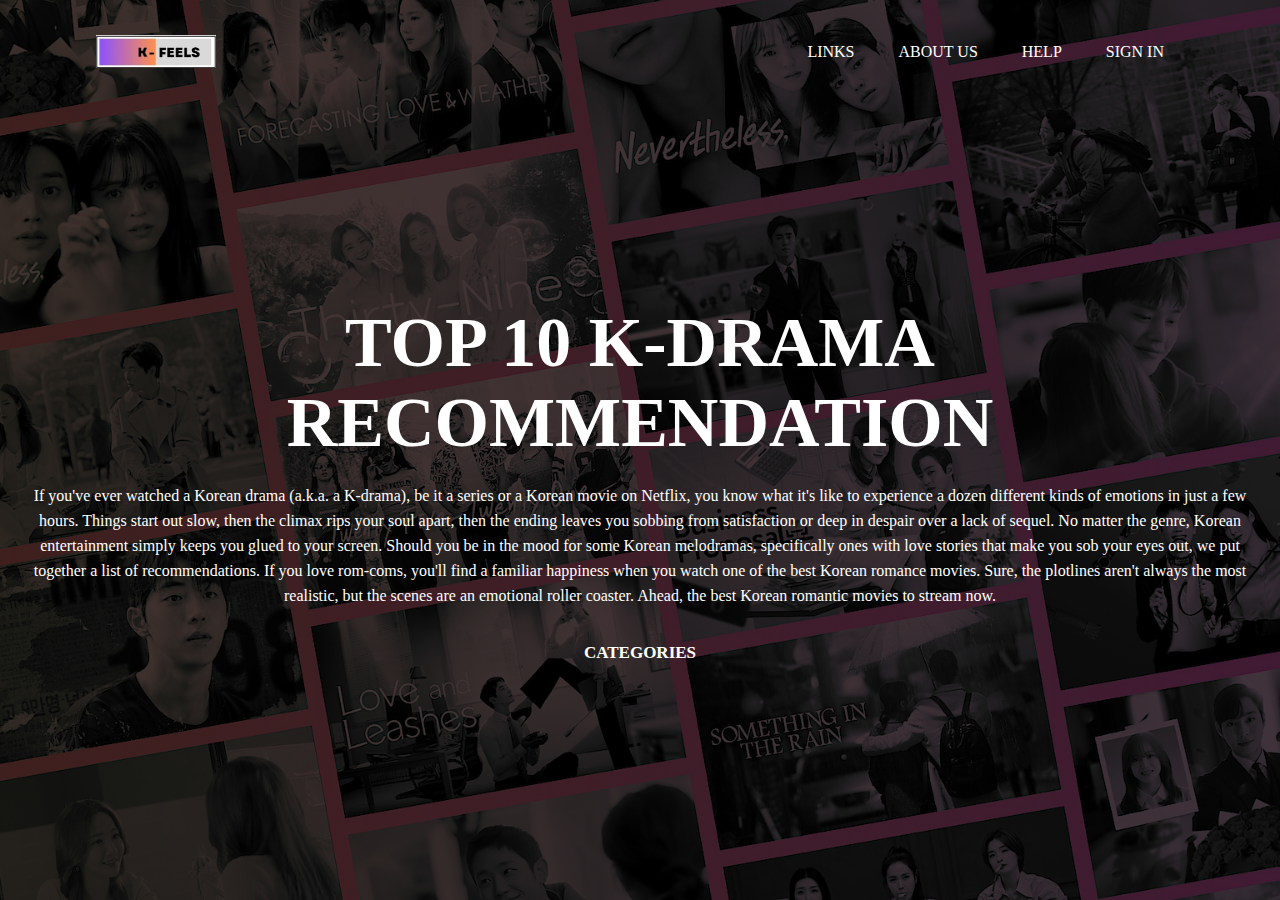
<file: proj.html>
<html>
<head>
    <title>K-FEELS!</title>
    <link rel="stylesheet" href="style.css">
    <meta charset="UTF-8">
    <meta name="viewport" content="width=device-width, initial-scale=1">
</head>
<body> 
    <div class="bg">
        <div class="align">
            <img src="logo.jpg" class="logo">
            <ul>
                <li><a href="link.html">LINKS</a></li>
                <li><a href="about.html">ABOUT US</a></li>
                <li><a href="help.html">HELP</a></li>
                <li><a href="sign in.html">SIGN IN</a></li>

            </ul>
     </div>
       
     <div class="front-text">
        <h1>TOP 10 K-DRAMA RECOMMENDATION</h1>
        <p>If you've ever watched a Korean drama (a.k.a. a K-drama), be it a series or a Korean movie on Netflix, you know what it's like to experience a dozen different kinds of emotions in just a few hours. Things start out slow, then the climax rips your soul apart, then the ending leaves you sobbing from satisfaction or deep in despair over a lack of sequel. No matter the genre, Korean entertainment simply keeps you glued to your screen.

            Should you be in the mood for some Korean melodramas, specifically ones with love stories that make you sob your eyes out, we put together a list of recommendations. If you love rom-coms, you'll find a familiar happiness when you watch one of the best Korean romance movies. Sure, the plotlines aren't always the most realistic, but the scenes are an emotional roller coaster. Ahead, the best Korean romantic movies to stream now.</p>
   
   <div class="dropdown">
        <button class="dropbtn">CATEGORIES
        <i class="fa-fa-caret-down"></i>
    </button>
        <div class="dropdown-content">
            <a href="A.html">Action</a>
            <a href="romance.html">Romance</a>
            <a href="thrill.html">Thrill</a>
            <a href="fantasy.html">Fantasy</a>
            <a href="sci fiction.html">Sci Fiction</a>
        </div>
     </div>
     </div>
     

</body>
</html>
</file>
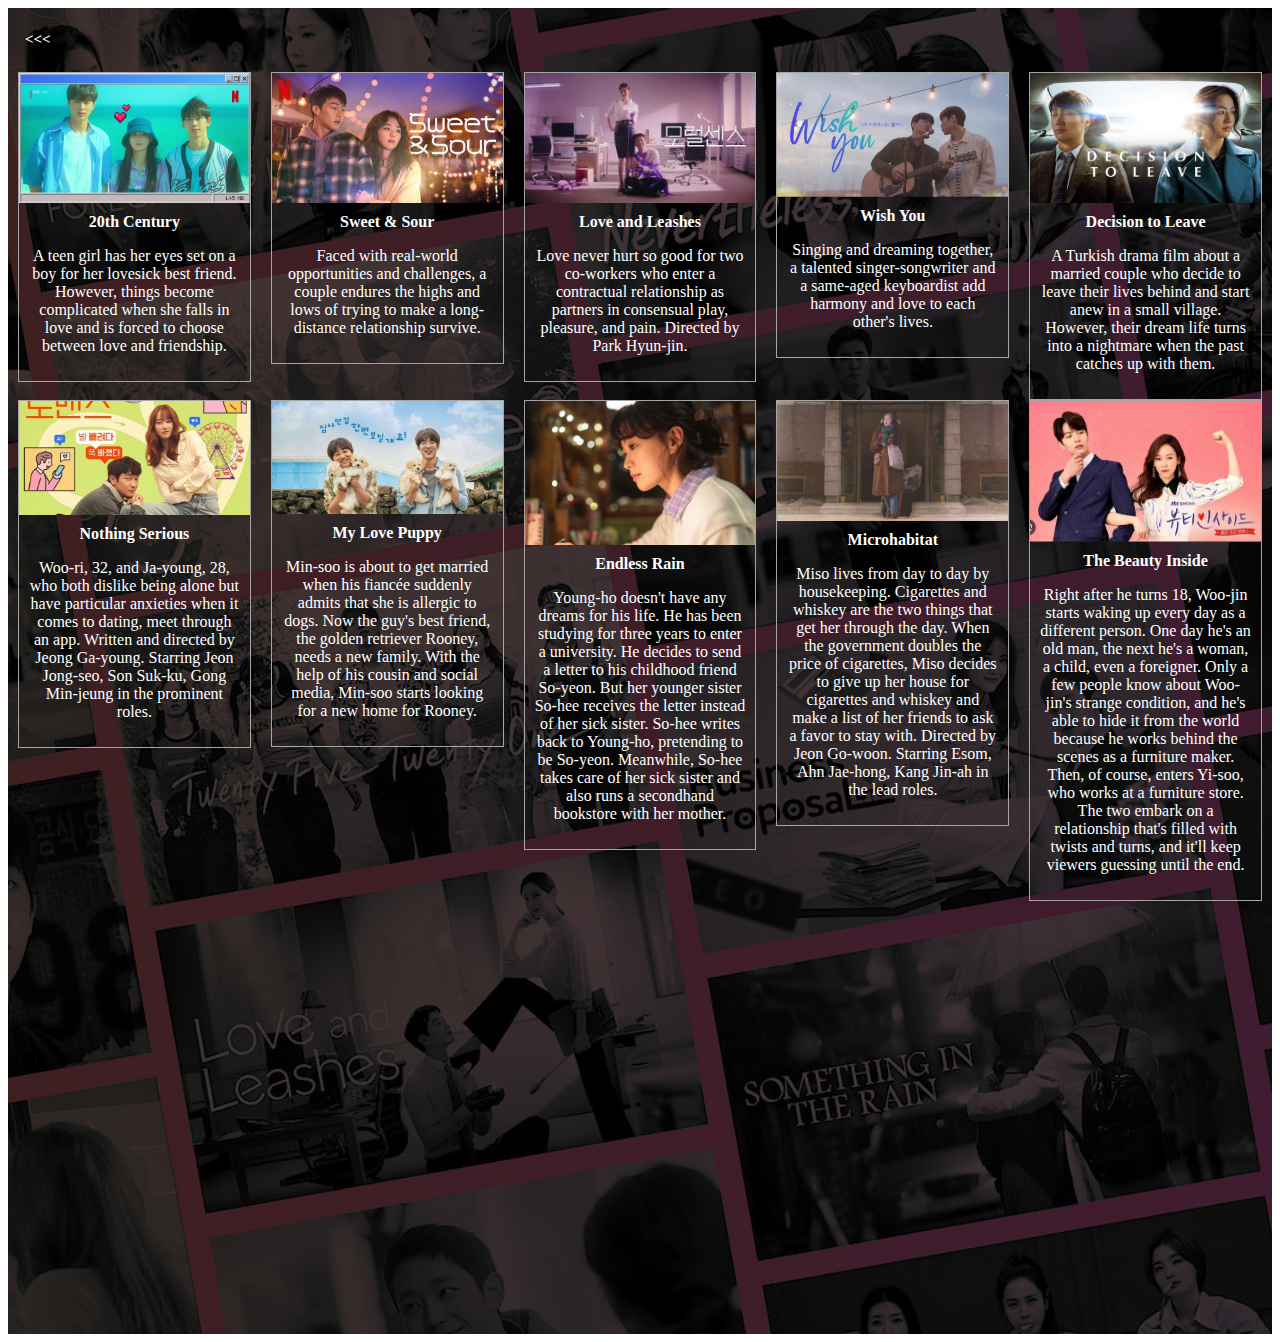
<file: romance.html>
<html>
  <head>
    <title>ROMANCE</title>
    <link rel="stylesheet" href="r.css">
    <meta charset="UTF-8">
    <meta name="viewport" content="width=device-width, initial-scale=1">
  </head>

  <body>
     <div class="bg">
    <div class="header">
      <div class="header-right">
        <a class="active" href="index.html"><h2><<<</h2></a>
      </div>
    </div>

  <div class="responsive">
    <div class="gallery">
      <a target="_self" href="20th.jpg">
        <img src="20th.jpg" alt="person">
      </a>
      <div class="desc"><b>20th Century</b><br>
      <p>A teen girl has her eyes set on a boy for her lovesick best friend. However, things become complicated when she falls in love and is forced to choose between love and friendship.</p>
    </div>
    </div>
  </div>
  
  <div class="responsive">
    <div class="gallery">
      <a target="_self" href="ss.png">
        <img src="ss.png" alt="person">
      </a>
      <div class="desc"><b>Sweet & Sour</b><br>
        <p>Faced with real-world opportunities and challenges, a couple endures the highs and lows of trying to make a long-distance relationship survive.</p>

      </div>
    </div>
  </div>

  <div class="responsive">
    <div class="gallery">
      <a target="_self" href="lal.jpg">
        <img src="lal.jpg" alt="person">
      </a>
      <div class="desc"><b>Love and Leashes </b><br>
      <p>Love never hurt so good for two co-workers who enter a contractual relationship as partners in consensual play, pleasure, and pain. Directed by Park Hyun-jin.</p>
      </div>
    </div>
  </div>

  <div class="responsive">
    <div class="gallery">
      <a target="_self" href="wish.jpg">
        <img src="wish.jpg" alt="person">
      </a>
      <div class="desc"><b>Wish You</b><br>
        <p>Singing and dreaming together, a talented singer-songwriter and a same-aged keyboardist add harmony and love to each other's lives.</p>
      </div>
    </div>
  </div>

  <div class="responsive">
    <div class="gallery">
      <a target="_self" href="dtl.jpg">
        <img src="dtl.jpg" alt="person">
      </a>
      <div class="desc"><b>Decision to Leave</b><br>
      <p>A Turkish drama film about a married couple who decide to leave their lives behind and start anew in a small village. However, their dream life turns into a nightmare when the past catches up with them.</p>
      </div>
    </div>
  </div>

  <div class="responsive">
    <div class="gallery">
      <a target="_self" href="ns.jpg">
        <img src="ns.jpg" alt="person">
      </a>
      <div class="desc"><b>Nothing Serious</b><br>
        <p>Woo-ri, 32, and Ja-young, 28, who both dislike being alone but have particular anxieties when it comes to dating, meet through an app. Written and directed by Jeong Ga-young. Starring Jeon Jong-seo, Son Suk-ku, Gong Min-jeung in the prominent roles.</p>
      </div>
    </div>
  </div>

  <div class="responsive">
    <div class="gallery">
      <a target="_self" href="love.jpg">
        <img src="love.jpg" alt="person">
      </a>
      <div class="desc"><b>My Love Puppy</b><br>
      <p>Min-soo is about to get married when his fiancée suddenly admits that she is allergic to dogs. Now the guy's best friend, the golden retriever Rooney, needs a new family. With the help of his cousin and social media, Min-soo starts looking for a new home for Rooney.</p>
      </div>
    </div>
  </div>

  <div class="responsive">
    <div class="gallery">
      <a target="_self" href="rain.jpg">
        <img src="rain.jpg" alt="person">
      </a>
      <div class="desc"><b>Endless Rain</b><br>
        <p>Young-ho doesn't have any dreams for his life. He has been studying for three years to enter a university. He decides to send a letter to his childhood friend So-yeon. But her younger sister So-hee receives the letter instead of her sick sister. So-hee writes back to Young-ho, pretending to be So-yeon. Meanwhile, So-hee takes care of her sick sister and also runs a secondhand bookstore with her mother. </p>
      </div>
    </div>
  </div>

  <div class="responsive">
    <div class="gallery">
      <a target="_self" href="micor.jpg">
        <img src="micor.jpg" alt="person">
      </a>
      <div class="desc"><b>Microhabitat</b><br>
        <p>Miso lives from day to day by housekeeping. Cigarettes and whiskey are the two things that get her through the day. When the government doubles the price of cigarettes, Miso decides to give up her house for cigarettes and whiskey and make a list of her friends to ask a favor to stay with. Directed by Jeon Go-woon. Starring Esom, Ahn Jae-hong, Kang Jin-ah in the lead roles.</p>
      </div>
    </div>
  </div>

  <div class="responsive">
    <div class="gallery">
      <a target="_self" href="tbi.jpg">
        <img src="tbi.jpg" alt="person">
      </a>
      <div class="desc"><b>The Beauty Inside</b><br>
        <p>Right after he turns 18, Woo-jin starts waking up every day as a different person. One day he's an old man, the next he's a woman, a child, even a foreigner. Only a few people know about Woo-jin's strange condition, and he's able to hide it from the world because he works behind the scenes as a furniture maker. Then, of course, enters Yi-soo, who works at a furniture store. The two embark on a relationship that's filled with twists and turns, and it'll keep viewers guessing until the end.</p>
      </div>
    </div>
  </div>

  <div class="clearfix"></div>
<div style="padding:6px;"></div>

</div>
</body>
</html>
</file>
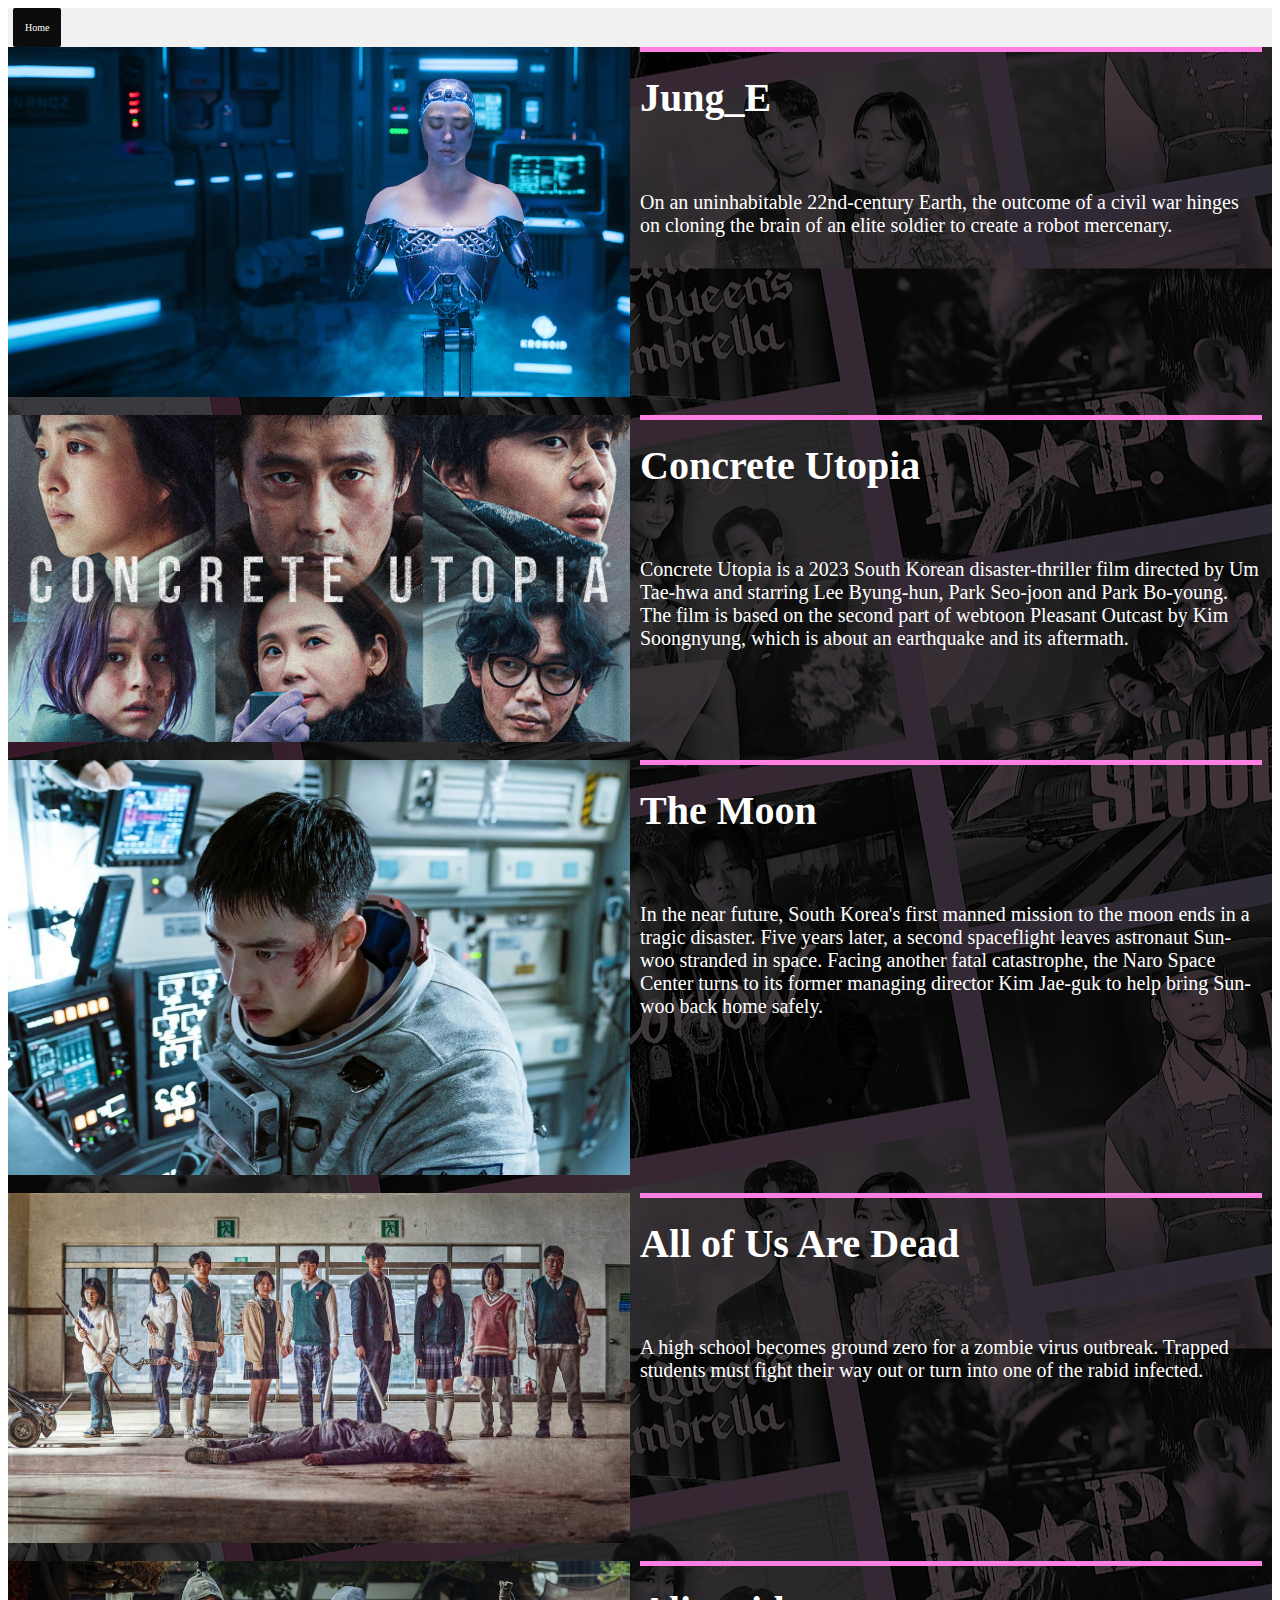
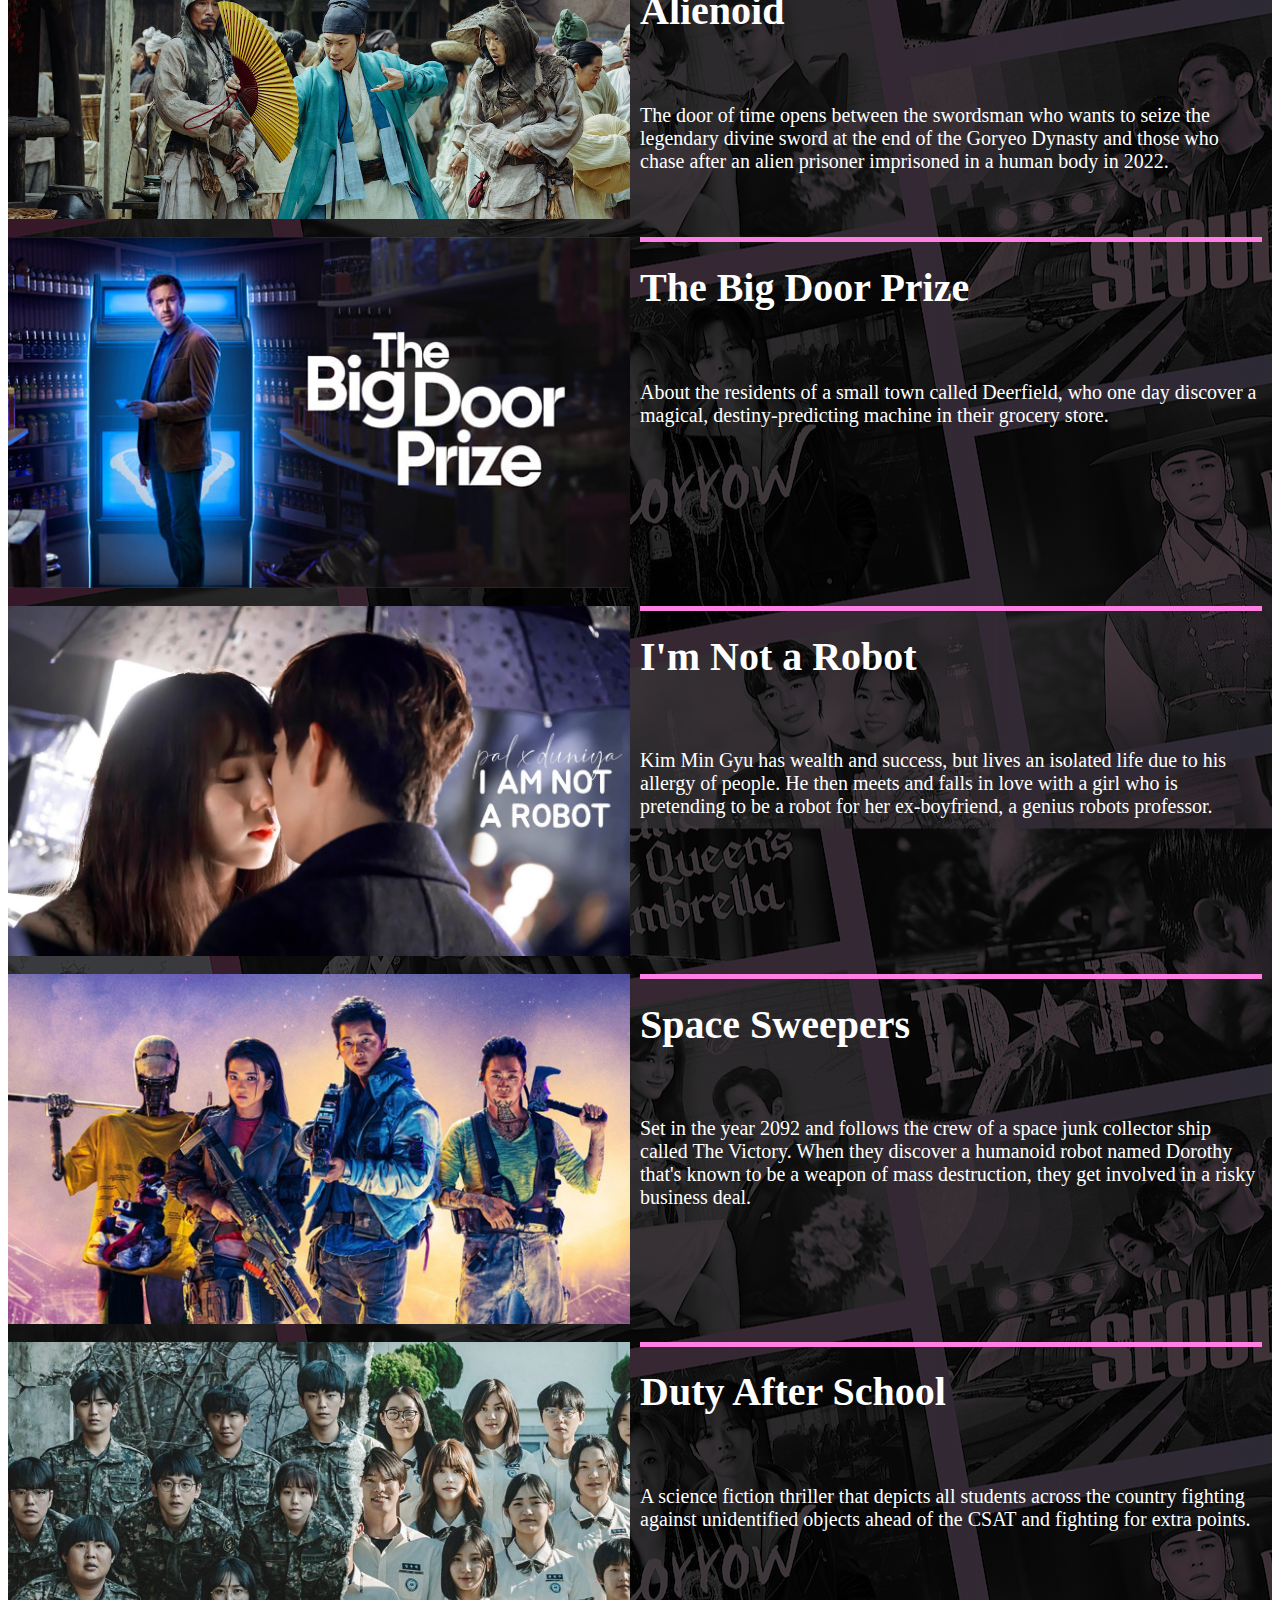
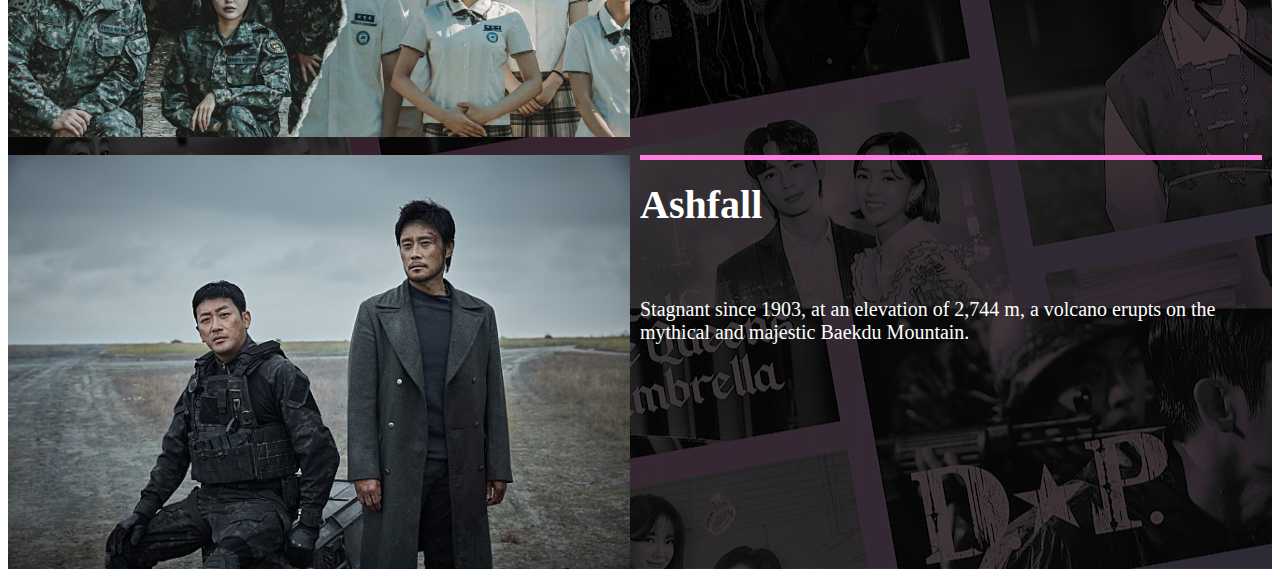
<file: sci fiction.html>
<html>
    <head>
        <title>SCI FICTION</title>
        <link rel="stylesheet" href="sci fiction.css">
        <meta charset="UTF-8">
        <meta name="viewport" content="width=device-width, initial-scale=1">
        </head>
    </head>

    <body>
        <div class="banner">
        <div class="header">
            <div class="header-right">
              <a class="active" href="index.html">Home</a>
            </div>
          </div>
    
          
          <div class="container">
            <div class="image">
              <img src="jung.jpg">
            </div>
            <div class="text">
              <h1>Jung_E</h1>
              <br>
              <p>On an uninhabitable 22nd-century Earth, the outcome of a civil war hinges on cloning the brain of an elite soldier to create a robot mercenary.</p>
            </div>
          </div>
            <br>

          <div class="container">
            <div class="image">
              <img src="utopia.jpg">
            </div>
            <div class="text">
              <h1>Concrete Utopia</h1><br>
              <p>Concrete Utopia is a 2023 South Korean disaster-thriller film directed by Um Tae-hwa and starring Lee Byung-hun, Park Seo-joon and Park Bo-young. The film is based on the second part of webtoon Pleasant Outcast by Kim Soongnyung, which is about an earthquake and its aftermath.</p>
            </div>
          </div>

          <br>
          <div class="container">
            <div class="image">
              <img src="moon.jpg">
            </div>
            <div class="text">
              <h1>The Moon</h1><br>
              <p>In the near future, South Korea's first manned mission to the moon ends in a tragic disaster. Five years later, a second spaceflight leaves astronaut Sun-woo stranded in space. Facing another fatal catastrophe, the Naro Space Center turns to its former managing director Kim Jae-guk to help bring Sun-woo back home safely.</p>
            </div>
          </div>

          <br>
          <div class="container">
            <div class="image">
              <img src="aos.jpg">
            </div>
            <div class="text">
              <h1>All of Us Are Dead</h1><br>
              <p>A high school becomes ground zero for a zombie virus outbreak. Trapped students must fight their way out or turn into one of the rabid infected.</p>
            </div>
          </div>
          
          <br>
          <div class="container">
            <div class="image">
              <img src="alien.jpeg">
            </div>
            <div class="text">
              <h1>Alienoid</h1><br>
              <p>The door of time opens between the swordsman who wants to seize the legendary divine sword at the end of the Goryeo Dynasty and those who chase after an alien prisoner imprisoned in a human body in 2022.</p>
            </div>
          </div>
          
          <br>
          <div class="container">
            <div class="image">
              <img src="door.jpg">
            </div>
            <div class="text">
              <h1>The Big Door Prize</h1><br>
              <p>About the residents of a small town called Deerfield, who one day discover a magical, destiny-predicting machine in their grocery store.</p>
            </div>
          </div>
          

          <br>
          <div class="container">
            <div class="image">
              <img src="iar.jpg">
            </div>
            <div class="text">
              <h1>I'm Not a Robot</h1><br>
              <p>Kim Min Gyu has wealth and success, but lives an isolated life due to his allergy of people. He then meets and falls in love with a girl who is pretending to be a robot for her ex-boyfriend, a genius robots professor.</p>
            </div>
          </div>
          
          <br>
          <div class="container">
            <div class="image">
              <img src="space.jpg">
            </div>
            <div class="text">
              <h1>Space Sweepers</h1><br>
              <p>Set in the year 2092 and follows the crew of a space junk collector ship called The Victory. When they discover a humanoid robot named Dorothy that's known to be a weapon of mass destruction, they get involved in a risky business deal.</p>
            </div>
          </div>
          
          <br>
          <div class="container">
            <div class="image">
              <img src="duty.jpg">
            </div>
            <div class="text">
              <h1>Duty After School</h1><br>
              <p>A science fiction thriller that depicts all students across the country fighting against unidentified objects ahead of the CSAT and fighting for extra points.</p>
            </div>
          </div>
          
          <br>
          <div class="container">
            <div class="image">
              <img src="ash.jpg">
            </div>
            <div class="text">
              <h1>Ashfall</h1><br>
              <p>Stagnant since 1903, at an elevation of 2,744 m, a volcano erupts on the mythical and majestic Baekdu Mountain.</p>
            </div>
          </div>
    </div>
    </body>
</html>
</file>
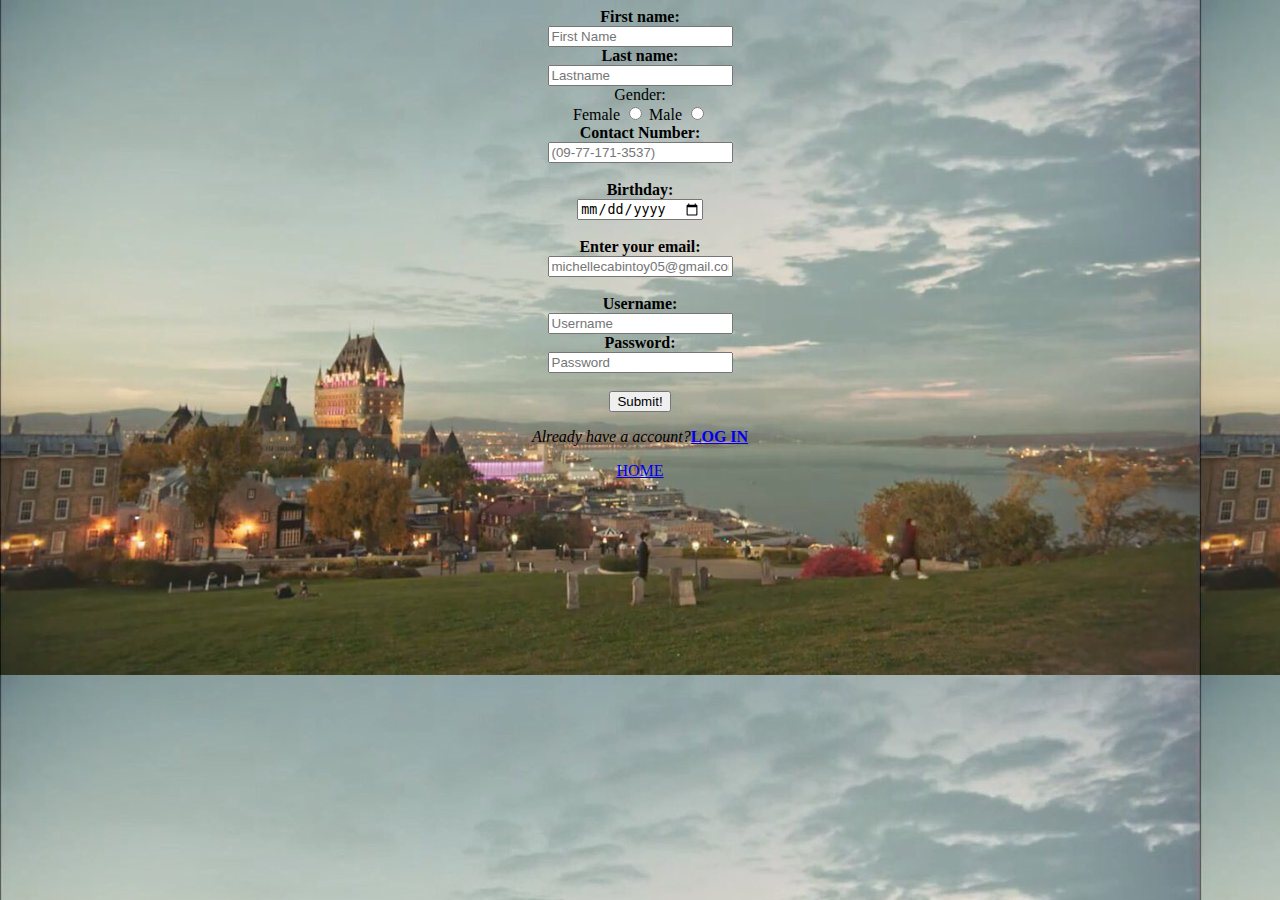
<file: sign in.html>
<!DOCTYPE html> 
<html> 
  <html>

    <title>SIGN-IN</title>
    <body background = "7.jpg">
    <center>
<form action="final.html" target="_blank" method="post">
   
  <div>
   <label for="First Name"><b>First name:</b></label><br>
    <input type="text" id="Fist name" name="first name" placeholder="First Name" required><br>
  </div>
   
  <div>
  <label for="Lastname"><b>Last name:</b></label><br>
  <input type="text" id="Lastname" name="Lastname" placeholder="Lastname" required><br>
  </div>
  
  <div>
  <label for="Gender">Gender:</label>
  <br>
  <label for="Female">Female</label>
  <input type="radio" id="Female" name="Gender" value="Female">

  <label for="Male">Male</label>
  <input type="radio" id="Male" name="Gender" value="Male">

  </div>

  <div>
  <label for="Contact Number"><b>Contact Number:</b></label>
  <br>
  <input type="number" id="Contact Number" name="Contact Number" placeholder="(09-77-171-3537)"required><br><br>
  <div>

  <div>
  <label for="birthday"><b>Birthday:</b></label>
  <br>
  <input type="date" id="birthday" name="birthday"  required>
  <br>
  <br>
  <div>

  <div>
  <label for="email"><b>Enter your email:</b></label>
  <br>
  <input type="email" id="email" name="email" placeholder="michellecabintoy05@gmail.com " required>
  <br>
  <br>
  </div>
 
<div>
  <label for="Username"><b>Username:</b></label>
  <br>
  <input type="text" id="Username" name="Username" placeholder="Username" required>
  <br>
</div>

  <label for="pwd"><b>Password:</b></label
    ><br>
  <input type="password" id="pwd" name="pwd" placeholder="Password" maxlength="8" required>
  <br>
  <br>
  <button type="button" onclick="alert('You have succesfully Sign In!')">Submit!</button>
 
  <p><i>Already have a account?</i><a href="login.html"><b>LOG IN</b></a></p>
  <p><a href="index.html">HOME</a></p>

</center>
</form> 
</body>
</html>
    
    
</body>
</html>
</file>
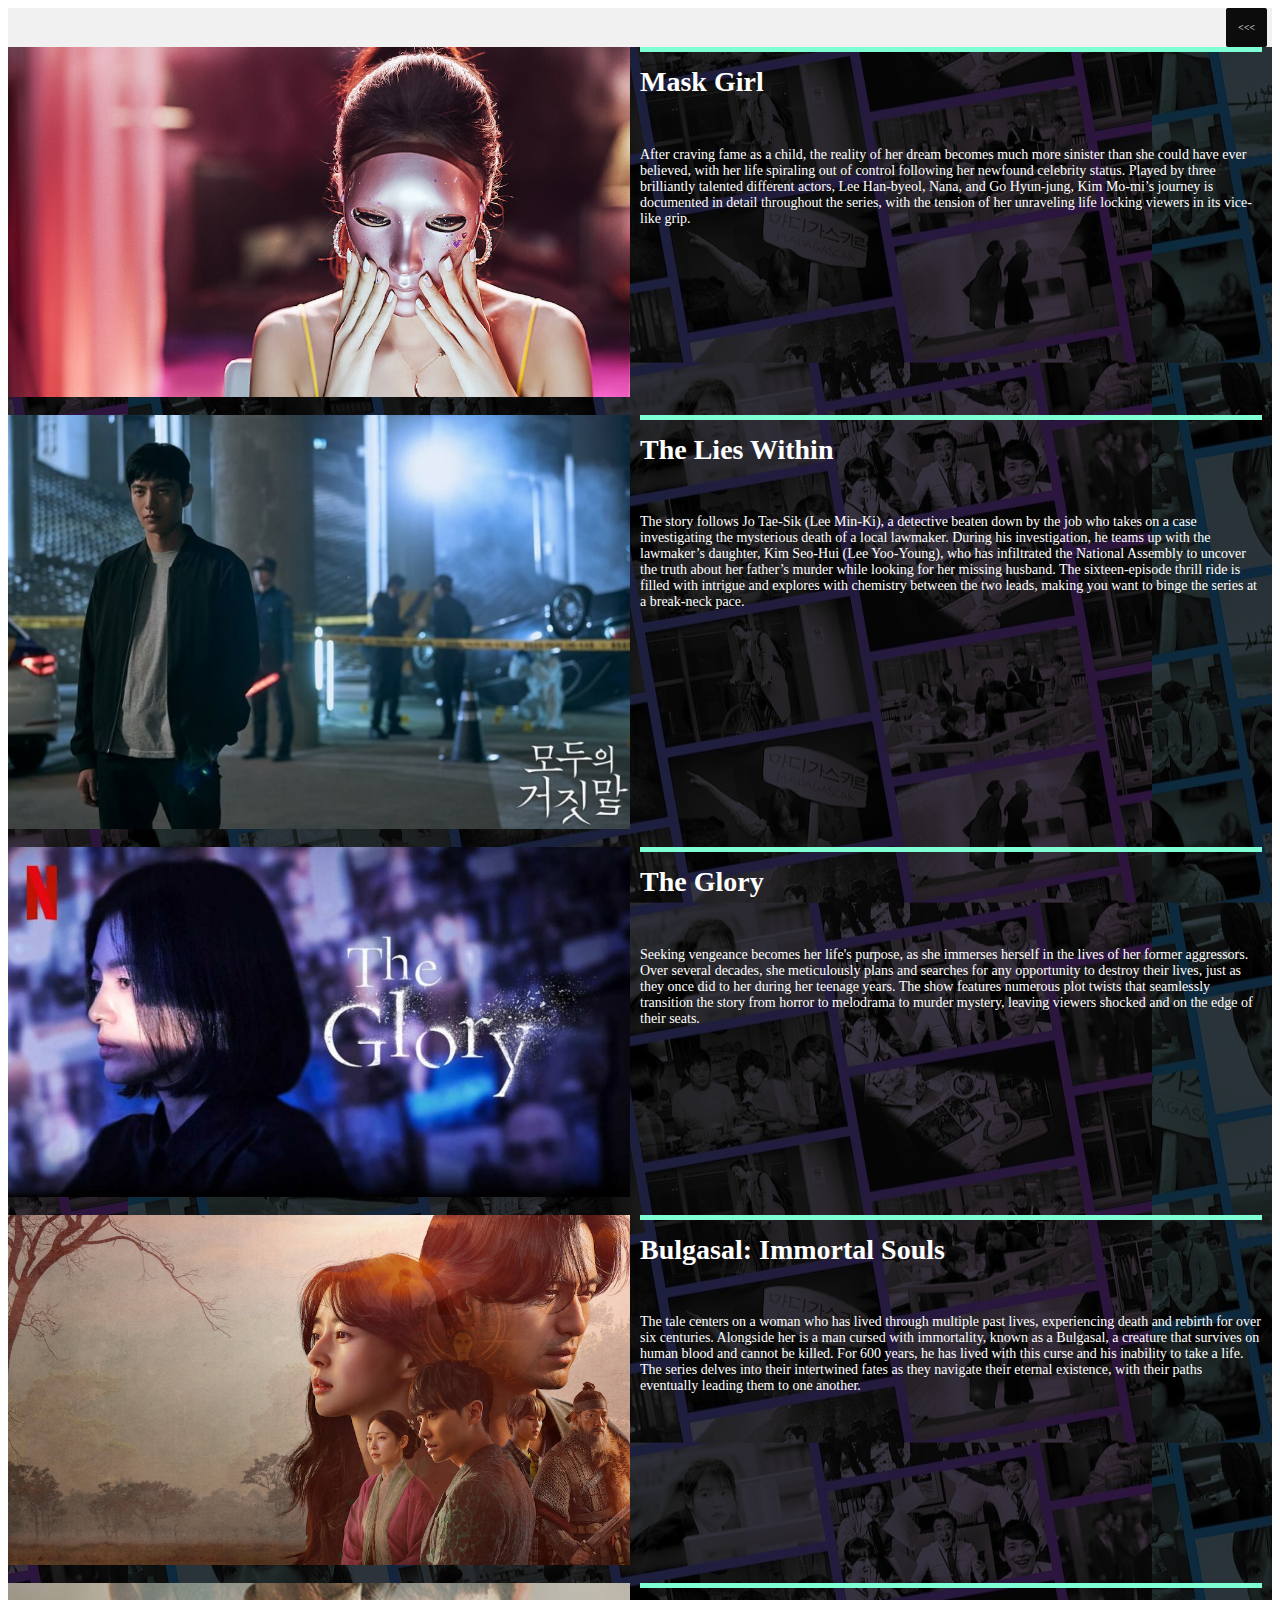
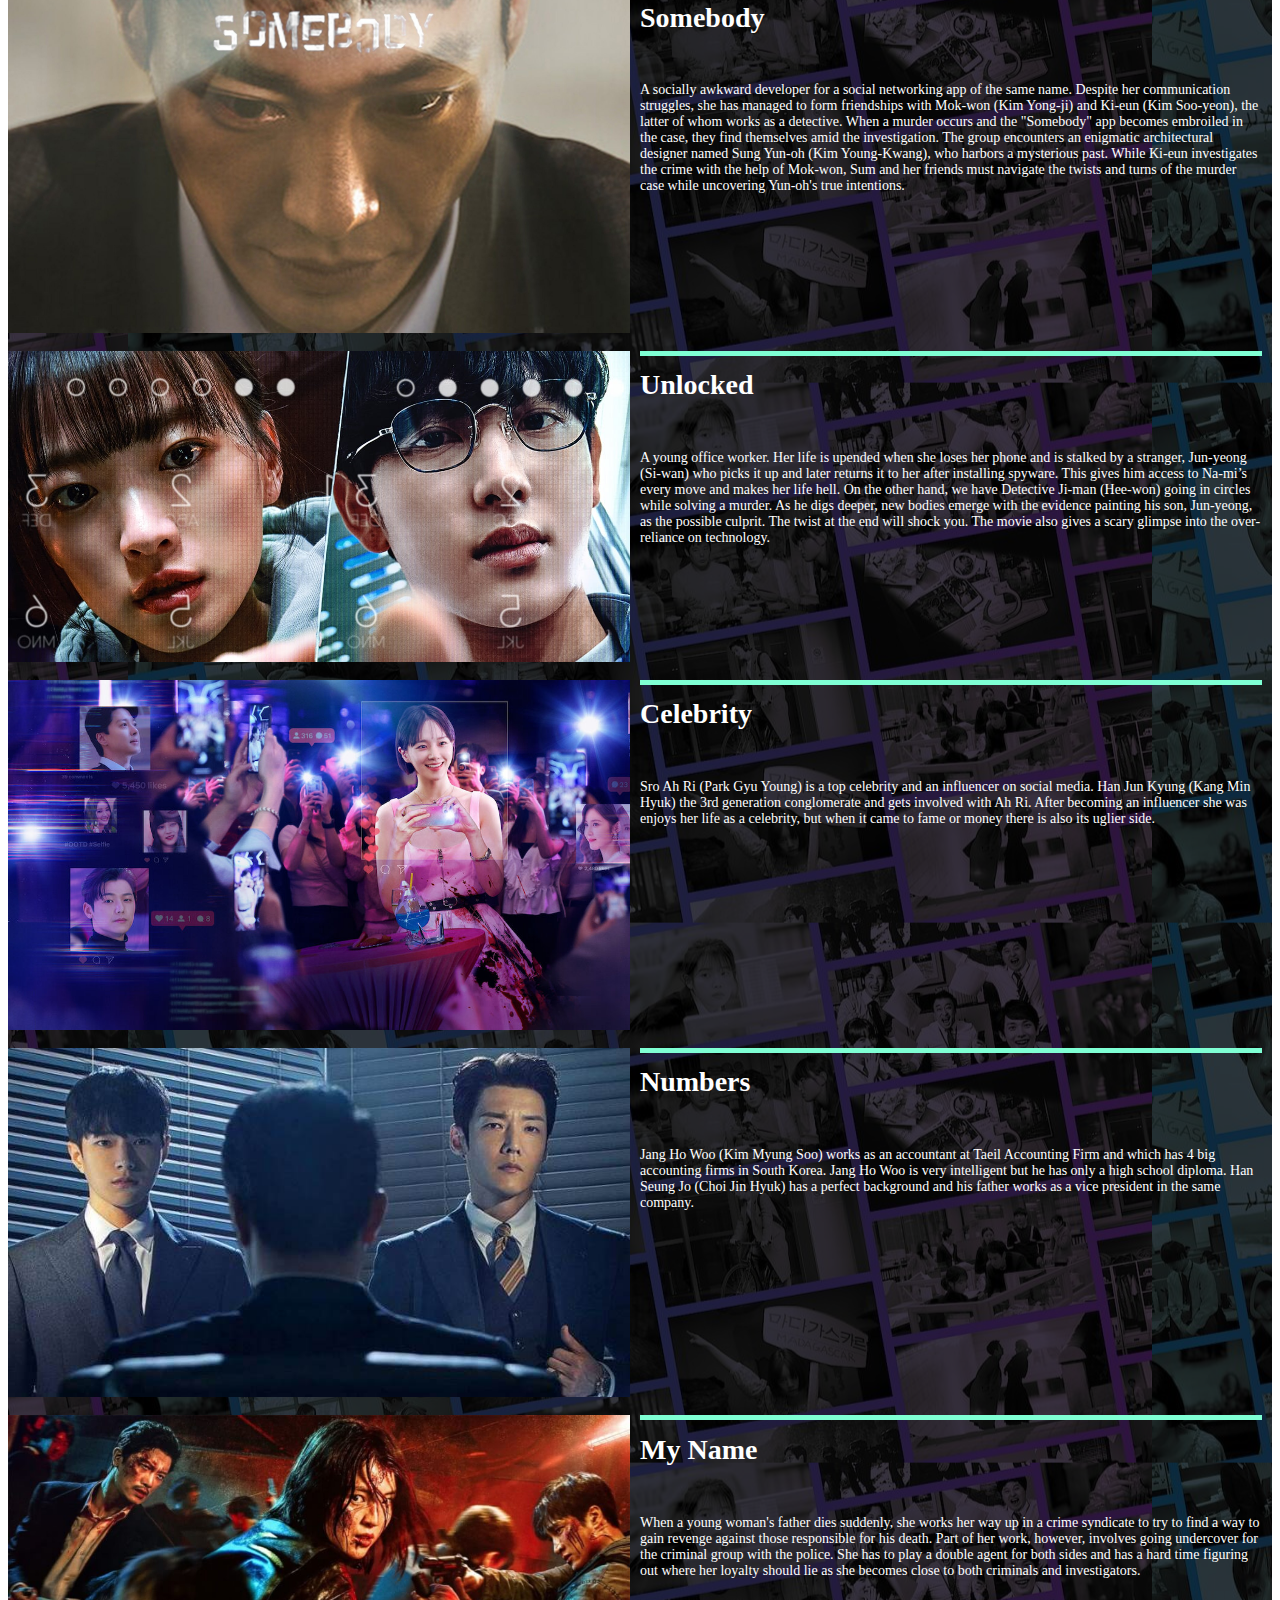
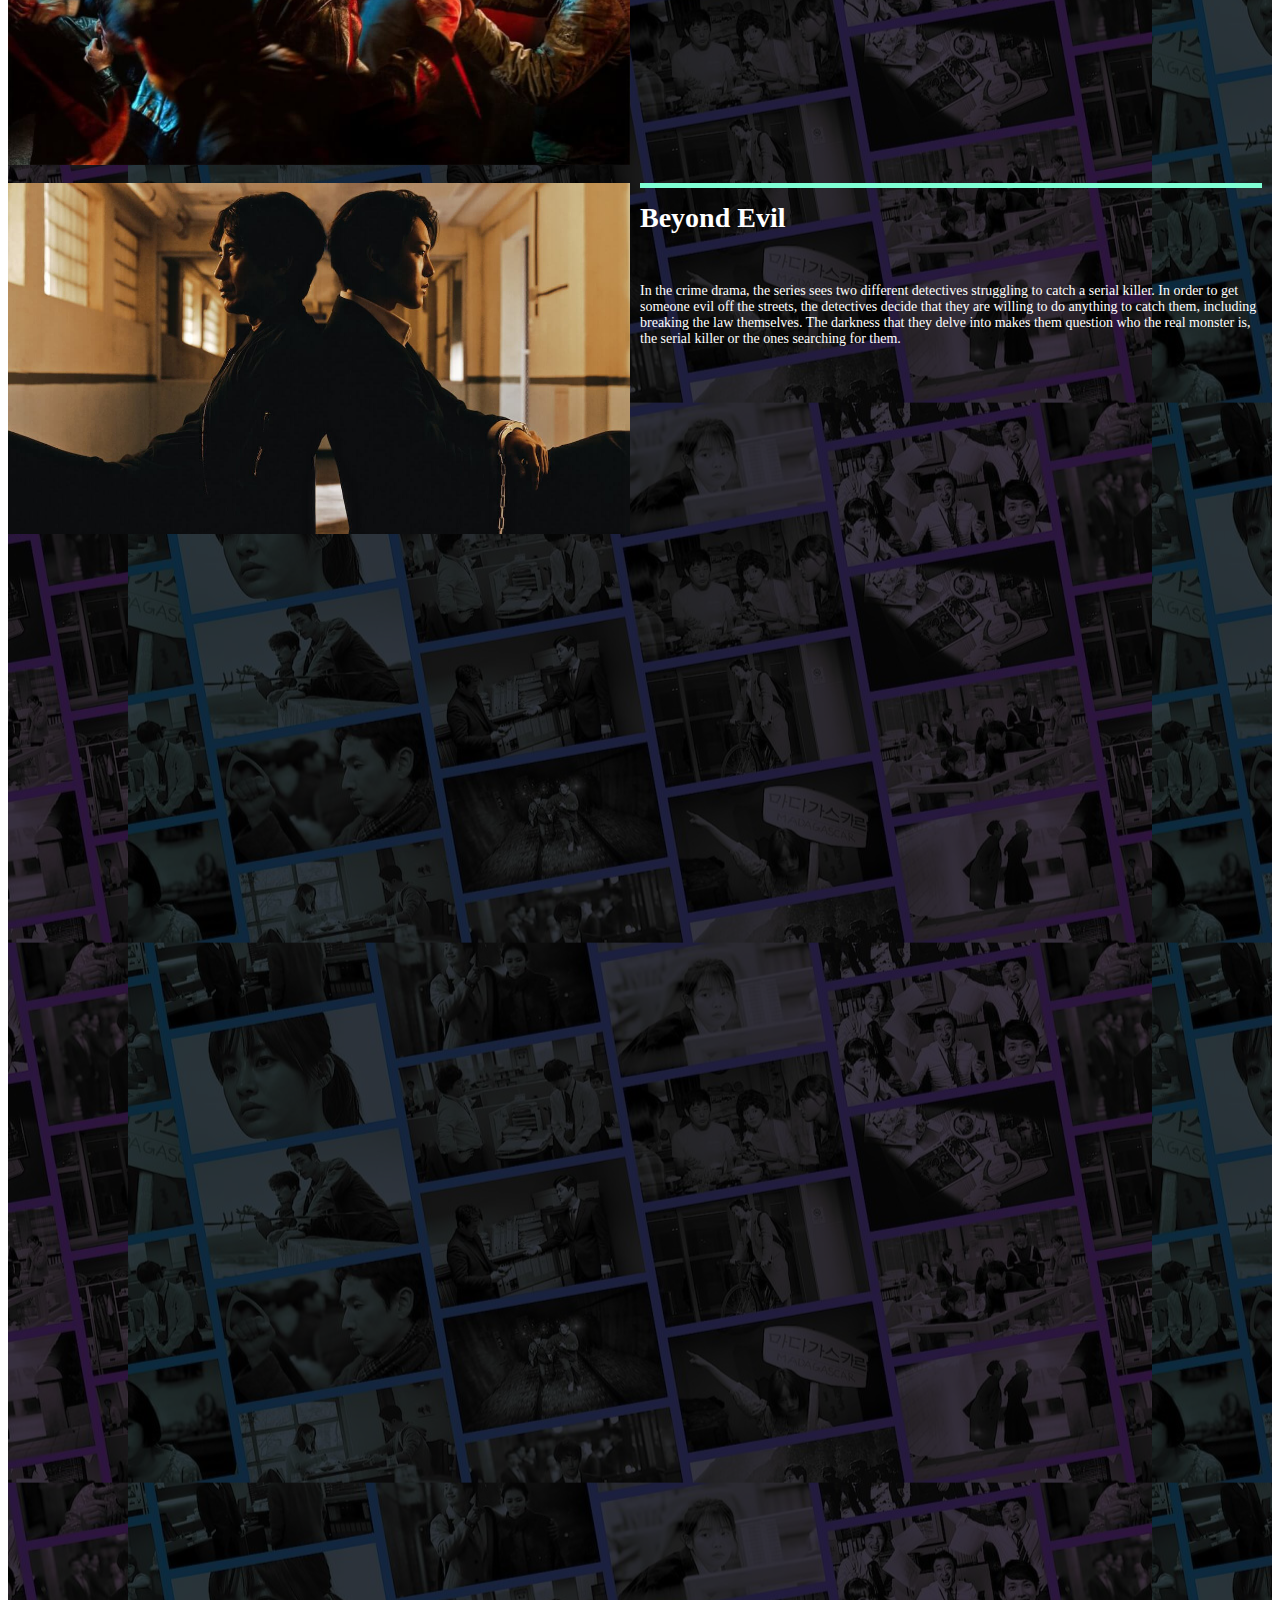
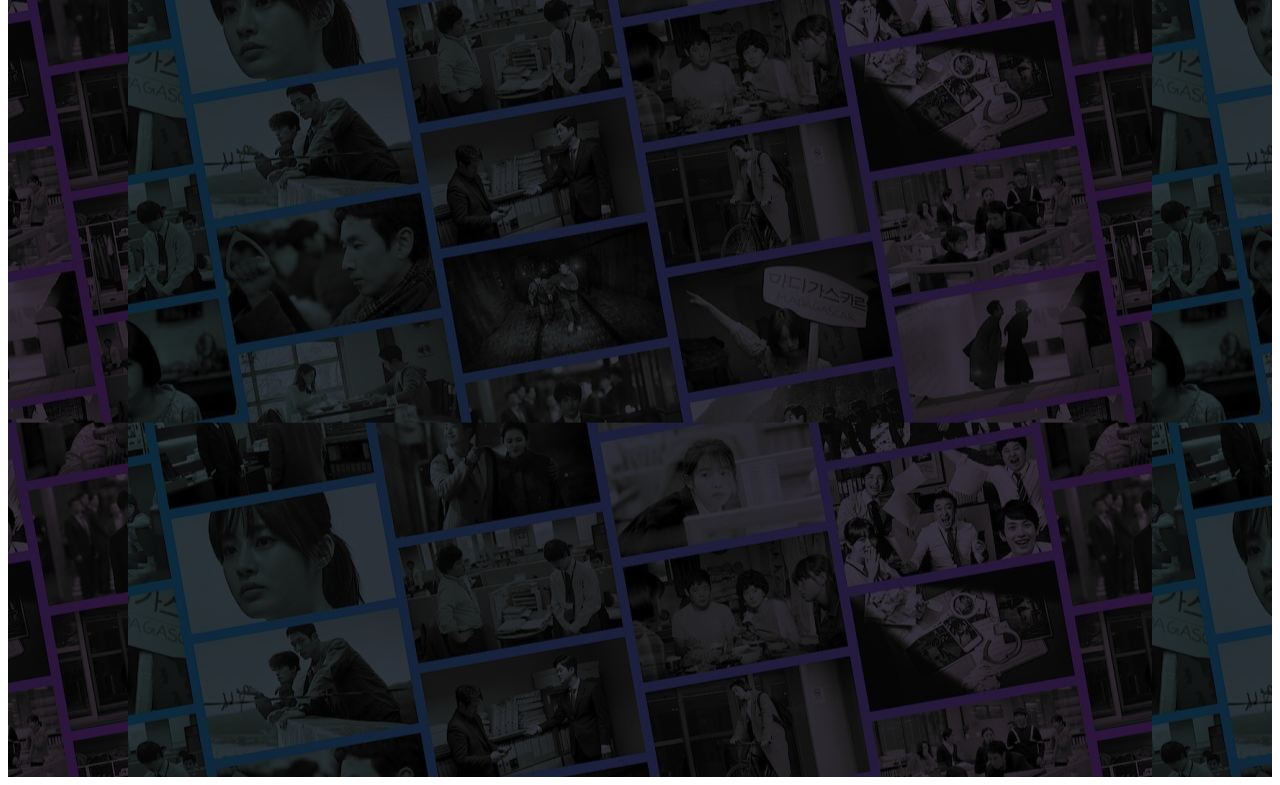
<file: thrill.html>
<html>
    <head>
        <title>THRILL</title>
        <link rel="stylesheet" href="T.css">
        <meta charset="UTF-8">
        <meta name="viewport" content="width=device-width, initial-scale=1">
        </head>
    </head>

    <body>
        <div class="banner">
        <div class="header">
            <div class="header-right">
              <a class="active" href="index.html"><<<</a>
            </div>
          </div>
    
          
          <div class="container">
            <div class="image">
              <img src="mask.jpg">
            </div>
            <div class="text">
              <h1>Mask Girl</h1>
              <br>
              <p>After craving fame as a child, the reality of her dream becomes much more sinister than she could have ever believed, with her life spiraling out of control following her newfound celebrity status. Played by three brilliantly talented different actors, Lee Han-byeol, Nana, and Go Hyun-jung, Kim Mo-mi’s journey is documented in detail throughout the series, with the tension of her unraveling life locking viewers in its vice-like grip. </p>
            </div>
          </div>
            <br>
          <div class="container">
            <div class="image">
              <img src="wtl.jpg">
            </div>
            <div class="text">
              <h1>The Lies Within</h1><br>
              <p>The story follows Jo Tae-Sik (Lee Min-Ki), a detective beaten down by the job who takes on a case investigating the mysterious death of a local lawmaker. During his investigation, he teams up with the lawmaker’s daughter, Kim Seo-Hui (Lee Yoo-Young), who has infiltrated the National Assembly to uncover the truth about her father’s murder while looking for her missing husband. The sixteen-episode thrill ride is filled with intrigue and explores with chemistry between the two leads, making you want to binge the series at a break-neck pace. </p>
            </div>
          </div>

          <br>
          <div class="container">
            <div class="image">
              <img src="tg.jpg">
            </div>
            <div class="text">
              <h1>The  Glory</h1><br>
              <p>Seeking vengeance becomes her life's purpose, as she immerses herself in the lives of her former aggressors. Over several decades, she meticulously plans and searches for any opportunity to destroy their lives, just as they once did to her during her teenage years. The show features numerous plot twists that seamlessly transition the story from horror to melodrama to murder mystery, leaving viewers shocked and on the edge of their seats.</p>
            </div>
          </div>

          <br>
          <div class="container">
            <div class="image">
              <img src="bul.jpg">
            </div>
            <div class="text">
              <h1>Bulgasal: Immortal Souls</h1><br>
              <p>The tale centers on a woman who has lived through multiple past lives, experiencing death and rebirth for over six centuries. Alongside her is a man cursed with immortality, known as a Bulgasal, a creature that survives on human blood and cannot be killed. For 600 years, he has lived with this curse and his inability to take a life. The series delves into their intertwined fates as they navigate their eternal existence, with their paths eventually leading them to one another.</p>
            </div>
          </div>
          
          <br>
          <div class="container">
            <div class="image">
              <img src="some.jpg">
            </div>
            <div class="text">
              <h1>Somebody</h1><br>
              <p>A socially awkward developer for a social networking app of the same name. Despite her communication struggles, she has managed to form friendships with Mok-won (Kim Yong-ji) and Ki-eun (Kim Soo-yeon), the latter of whom works as a detective. When a murder occurs and the "Somebody" app becomes embroiled in the case, they find themselves amid the investigation. The group encounters an enigmatic architectural designer named Sung Yun-oh (Kim Young-Kwang), who harbors a mysterious past. While Ki-eun investigates the crime with the help of Mok-won, Sum and her friends must navigate the twists and turns of the murder case while uncovering Yun-oh's true intentions.</p>
            </div>
          </div>
          
          <br>
          <div class="container">
            <div class="image">
              <img src="un.jpg">
            </div>
            <div class="text">
              <h1>Unlocked</h1><br>
              <p>A  young office worker. Her life is upended when she loses her phone and is stalked by a stranger, Jun-yeong (Si-wan) who picks it up and later returns it to her after installing spyware. This gives him access to Na-mi’s every move and makes her life hell. On the other hand, we have Detective Ji-man (Hee-won) going in circles while solving a murder. As he digs deeper, new bodies emerge with the evidence painting his son, Jun-yeong, as the possible culprit. The twist at the end will shock you. The movie also gives a scary glimpse into the over-reliance on technology.</p>
            </div>
          </div>
          

          <br>
          <div class="container">
            <div class="image">
              <img src="celeb.jpg">
            </div>
            <div class="text">
              <h1>Celebrity</h1><br>
              <p>Sro Ah Ri (Park Gyu Young) is a top celebrity and an influencer on social media. Han Jun Kyung (Kang Min Hyuk) the 3rd generation conglomerate and gets involved with Ah Ri. After becoming an influencer she was enjoys her life as a celebrity, but when it came to fame or money there is also its uglier side.</p>
            </div>
          </div>
          
          <br>
          <div class="container">
            <div class="image">
              <img src="num.jpg">
            </div>
            <div class="text">
              <h1>Numbers</h1><br>
              <p>Jang Ho Woo (Kim Myung Soo) works as an accountant at Taeil Accounting Firm and which has 4 big accounting firms in South Korea. Jang Ho Woo is very intelligent but he has only a high school diploma. Han Seung Jo (Choi Jin Hyuk) has a perfect background and his father works as a vice president in the same company.</p>
            </div>
          </div>
          
          <br>
          <div class="container">
            <div class="image">
              <img src="name.jpg">
            </div>
            <div class="text">
              <h1>My Name</h1><br>
              <p>When a young woman's father dies suddenly, she works her way up in a crime syndicate to try to find a way to gain revenge against those responsible for his death. Part of her work, however, involves going undercover for the criminal group with the police. She has to play a double agent for both sides and has a hard time figuring out where her loyalty should lie as she becomes close to both criminals and investigators.</p>
            </div>
          </div>
          
          <br>
          <div class="container">
            <div class="image">
              <img src="eveil.jpg">
            </div>
            <div class="text">
              <h1>Beyond Evil</h1><br>
              <p>In the crime drama, the series sees two different detectives struggling to catch a serial killer. In order to get someone evil off the streets, the detectives decide that they are willing to do anything to catch them, including breaking the law themselves. The darkness that they delve into makes them question who the real monster is, the serial killer or the ones searching for them.</p>
            </div>
          </div>
    </div>
          
    </body>
</html>
</file>
<file: style.css>
*{
    margin: 0;
    padding: 0;
    font-family:'Times New Roman', Times, serif;
}
.bg{
    width: 100%;
    height: 100%;
    background-image: linear-gradient(rgba(0,0,0,0.75),rgba(0,0,0,0.75)),url(slide3.jpg);
    background-size: cover;
    background-position: center;
}
.align{
    width: 85%;
    margin: auto;
    padding: 35px 0;
    display: flex;
    align-items: center;
    justify-content: space-between;
}
.logo{
    width: 120px;
    cursor: pointer;
}
.align ul li{
    list-style: none;
    display: inline-block;
    margin: 0 20px;
    position: relative;
}
.align ul li a{
    text-decoration: none;
    color: #fff;
    text-transform: uppercase;
}
.align ul li::after {
    content:'';
    height: 3px;
    width: 0%;
    background: #960075;
    position: absolute;
    left: 0;
    bottom: -10px;
    transition: 0.5s;
}
.align ul li:hover::after{
    width: 100;
}
.front-text{
    width: 100%;
    position: absolute;
    top: 50%;
    transform: translateY(-50%);
    text-align: center;
    color:#fff;
}
.front-text h1{
    font-size: 70px;
    margin-top: 80px;
}
.front-text p{
    margin: 20px;
    font-weight: 100;
    line-height: 25px;
}
button{
    width:200px;
    padding: 15px 0;
    text-align: center;
    margin:20px 10px;
    border-radius: 25;
    font-weight: bold;
    border: 2px solid #96008e;
    background: transparent;
    color: #fff;
    cursor: pointer;
    position: relative;
    overflow: hidden;
}

button:hover{
    border: none;
}
.dropdown {
    float: center;
    overflow: relative;
}
.dropdown .dropbtn {
    font-size: 17px;
    border: none;
    outline: none;
    color: white;
    background-color: inherit;
    font-family: inherit;
    margin: 0;
  }
  .dropdown-content {
    display: none;
    position: relative;
    background: transparent;
    
  }
  .dropdown-content a {
    color: white;
    padding: 10px;
    text-decoration: none;
    display: block;
    text-align: center;
  }
.dropdown:hover .dropbtn {
    background-color: transparent;
    color: black;
  }
  .dropdown-content a:hover {
    width: 10ox;
    background-color: transparent;
    color: palevioletred;
  }
  .dropdown:hover .dropdown-content {
    display: block;
  }
</file>
<file: A.css>
.header a{
    text-decoration: none;
    color: black;
    text-align: right;
}

.banner1,.banner2,.banner3,.banner4,.banner5,.banner6,.banner7,.banner8,.banner9,.banner10{
    height: 100; 
    width: 100;
    position: absolute;
    left: 0;
    top: 0;
}
img{
    width: 1500%;
    position: absolute;
    left: 0%;
    top: 30%;
    transform: translate(-50,-50&); 
    100%{
        width: 100%;
    }
}
.text-box{
    width: 600px;
    position: absolute;
    top: 200px;
    left: 100px;
    color: rgb(255, 255, 255);
    background-color: rgb(12, 12, 11);
}
.text-box span{
    background: red;
    height: 1px;
    width: 100px;
    position: absolute;
    left: 0;
}
.banner1{
    animation: slide1 12s linear infinite;
}    
.banner2{
    animation: slide2 12s linear infinite;
}    
.banner3{
    animation: slide3 12s linear infinite;
} 
.banner4{
    animation: slide4 12s linear infinite;
} 
.banner5{
    animation: slide5 12s linear infinite;
}
.banner6{
    animation: slide6 12s linear infinite;
}    
.banner7{
    animation: slide7 12s linear infinite;
}    
.banner8{
    animation: slide8 12s linear infinite;
}    
.banner9{
    animation: slide9 12s linear infinite;
}  
.banner10{
    animation: slide10 12s linear infinite;
} 
.banner11{
    animation: slide10 12s linear infinite;
} 
@keyframes slide1{
    10%{
        visibility: visible;
    }
    20%{
        visibility: hidden;
    }
    30%{
        visibility: hidden;
    }
    40%{
        visibility: hidden;
    }
    50%{
        visibility: hidden;
    }
    60%{
        visibility: hidden;
    }
    70%{
        visibility: hidden;
    }
    80%{
        visibility: hidden;
    }
    90%{
        visibility: hidden;
    }
    100%{
        visibility: hidden;
    }
} 
@keyframes slide2{
    0%{
        visibility: hidden;

    }
    20%{
        visibility: visible;
    }
    30%{
        visibility: hidden;
    }
    40%{
        visibility: hidden;
    }
    50%{
        visibility: hidden;
    }
    60%{
        visibility: hidden;
    }
    70%{
        visibility: hidden;
    }
    80%{
        visibility: hidden;
    }
    90%{
        visibility: hidden;
    }
    100%{
        visibility: hidden;
    }
}   
@keyframes slide3{
    0%{
        visibility: hidden;

    }
    20%{
        visibility: hidden;
    }
    30%{
        visibility: visible;
    }
    40%{
        visibility: hidden;
    }
    50%{
        visibility: hidden;
    }
    60%{
        visibility: hidden;
    }
    70%{
        visibility: hidden;
    }
    80%{
        visibility: hidden;
    }
    90%{
        visibility: hidden;
    }
    100%{
        visibility: hidden;
    }
}     
@keyframes slide4{
    0%{
        visibility: hidden;

    }
    20%{
        visibility: hidden;
    }
    30%{
        visibility: hidden;
    }
    40%{
        visibility: visible;
    }
    50%{
        visibility: hidden;
    }
    60%{
        visibility: hidden;
    }
    70%{
        visibility: hidden;
    }
    80%{
        visibility: hidden;
    }
    90%{
        visibility: hidden;
    }
    100%{
        visibility: hidden;
    }
} 
@keyframes slide5{
    0%{
        visibility: hidden;

    }
    20%{
        visibility: hidden;
    }
    30%{
        visibility: hidden;
    }
    40%{
        visibility: hidden;
    }
    50%{
        visibility: visible;
    }
    60%{
        visibility: hidden;
    }
    70%{
        visibility: hidden;
    }
    80%{
        visibility: hidden;
    }
    90%{
        visibility: hidden;
    }
    100%{
        visibility: hidden;
    }
}     
@keyframes slide6{
    0%{
        visibility: hidden;

    }
    20%{
        visibility: hidden;
    }
    30%{
        visibility: hidden;
    }
    40%{
        visibility: hidden;
    }
    50%{
        visibility: hidden;
    }
    60%{
        visibility: visible;
    }
    70%{
        visibility: hidden;
    }
    80%{
        visibility: hidden;
    }
    90%{
        visibility: hidden;
    }
    100%{
        visibility: hidden;
    }
}    
@keyframes slide7{
    0%{
        visibility: hidden;

    }
    20%{
        visibility: hidden;
    }
    30%{
        visibility: hidden;
    }
    40%{
        visibility: hidden;
    }
    50%{
        visibility: hidden;
    }
    60%{
        visibility: hidden;
    }
    70%{
        visibility: visible;
    }
    80%{
        visibility: hidden;
    }
    90%{
        visibility: hidden;
    }
    100%{
        visibility: hidden;
    }
}    
@keyframes slide8{
    0%{
        visibility: hidden;

    }
    20%{
        visibility: hidden;
    }
    30%{
        visibility: hidden;
    }
    40%{
        visibility: hidden;
    }
    50%{
        visibility: hidden;
    }
    60%{
        visibility: hidden;
    }
    70%{
        visibility: hidden;
    }
    80%{
        visibility: visible;
    }
    90%{
        visibility: hidden;
    }
    100%{
        visibility: hidden;
    }
} 
@keyframes slide9{
    0%{
        visibility: hidden;

    }
    20%{
        visibility: hidden;
    }
    30%{
        visibility: hidden;
    }
    40%{
        visibility: hidden;
    }
    50%{
        visibility: hidden;
    }
    60%{
        visibility: hidden;
    }
    70%{
        visibility: hidden;
    }
    80%{
        visibility: hidden;
    }
    90%{
        visibility: visible;
    }
    100%{
        visibility: hidden;
    }
}  
@keyframes slide10{
    0%{
        visibility: hidden;

    }
    20%{
        visibility: hidden;
    }
    30%{
        visibility: hidden;
    }
    40%{
        visibility: hidden;
    }
    50%{
        visibility: hidden;
    }
    60%{
        visibility: hidden;
    }
    70%{
        visibility: hidden;
    }
    80%{
        visibility: hidden;
    }
    90%{
        visibility: hidden;
    }
    100%{
        visibility: visible;
    }
}
</file>
<file: about.css>
.banner{
  width: 100%;
  height: 100%;
  background-image: linear-gradient(rgba(0,0,0,0.75),rgba(0,0,0,0.75)),url(slide4.jpg);
  background-size: auto;
  background-position: center;
}
  .header {
    overflow: hidden;
    background-color: transparent;
    padding: 0px 5px;
  }
  .header a {
    float: right;
    text-align: center;
    padding: 12px;
    text-decoration: none;
    font-size: 10px;
    color: palevioletred;
    text-decoration: bold;
    font-size: medium;
    text-decoration: underline;
   
  }
  .header a:hover {
    background-color: transparent;
   
  }
  .header-right {
    float: left;
  }
  .text h3{

    color: white;
  }
  .text p{
    color: white;
    font-family: monospace;
  }
</file>
<file: f.css>
.header {
    overflow: hidden;
    background-color: black;
    padding: 0px 0px;

}
  .header a {
    float :right;
    color: white;
    text-align: center;
    padding: 0px;
    text-decoration: none;
    font-size: 20px;
    line-height: 10px;
 
   
}
  .header a:hover {
    background-color: transparent;
    
}
  .header a.active {
    background-color: transparent;
    color: white;
}
  .header-right {
    float: left;
}
.container {
    position: relative;
}

.text-block {
    position: absolute;
    bottom: 30px;
    right: 30px;
    background-color: black;
    color: white;
    padding-left: 50px;
    padding-right: 30px;
}
</file>
<file: help.css>
.banner{
    width: 100%;
    height: 100%;
    background-image: linear-gradient(rgba(0,0,0,0.75),rgba(0,0,0,0.75)),url(slide2.jpg);
    background-size: cover;
    background-position: center;
}
.text{
  color: white;
  text-align: center;
  padding: 10%;
}
* {
  box-sizing: border-box;
}

form.example input[type=text] {
  padding: 8px;
  font-size: 17px;
  border: 1px solid grey;
  float: left;
  width: 80%;
  background: #f1f1f1;
}

form.example button {
  float: left;
  width: 20%;
  padding: 10px;
  background: rgb(233, 156, 156);
  color: white;
  font-size: 17px;
  border: 1px solid grey;
  border-left: none;
  cursor: pointer;
}

form.example button:hover {
  background: rgb(179, 175, 176);
}

form.example::after {
  content: "";
  clear: both;
  display: table;
}
img{
  cursor: pointer;
  width: 10%;
  height: 10%;
  float: top;
  position: right;
}
.header h3{
  color: pink;
  font-family: 'Times New Roman', Times, serif;
  padding: 5%;
  font-size: 15px;
  line-height: 15px;
  border-radius: 2px;
  text-decoration: underline;
}
</file>
<file: link.css>
.img{
    background-image: linear-gradient(rgba(0,0,0,0.75),rgba(0,0,0,0.75)),url(slide5.jpg);
    height: 370%;
    width: 100%;
}
.link{
  font-family: 'Courier New', Courier, monospace;
  color: white;
  display: inline;
}
.link a{
    color: palevioletred;
    text-decoration: none;
}
.header a{
    text-decoration: none;
    color: palevioletred;
}
</file>
<file: r.css>
.bg{
  width: 100%;
  height: 150%;
  background-image: linear-gradient(rgba(0,0,0,0.75),rgba(0,0,0,0.75)),url(slide3.jpg);
  background-size: cover;
  background-position: center;
}
.header {
  overflow: hidden;
  background-color: transparent;
  padding: 0px 5px;
}
.header a {
  float: left;
  color: rgb(253, 248, 248);
  text-align: center;
  padding: 12px;
  text-decoration: none;
  font-size: 10px;
  line-height: 15px;
  border-radius: 2px;
  text-decoration: bold;
}
.header a:hover {
  background-color: transparent;
  color: rgb(182, 182, 182);
}

div.gallery {
  border: 1px solid #a5a5a5;
}

div.gallery:hover {
  border: 1px solid #777;
}

div.gallery img {
  width: 100%;
  height: auto;
}

div.desc {
  color:rgb(255, 255, 255);
  padding: 10px;
  text-align: center;
}

* {
  box-sizing: border-box;
}

.responsive {
  padding: 0 10px;
  float: left;
  width: 20%;
}

@media only screen and (max-width: 700px) {
  .responsive {
    width: 50.99999%;
    margin: 6px 0;
  }
}

@media only screen and (max-width: 500px) {
  .responsive {
    width: 100%;
  }
}

.clearfix:after {
  content: "";
  display: table;
  clear: both;
}
</file>
<file: sci fiction.css>
.banner{
  width: 100%;
  height: 620%%;
  background-image: linear-gradient(rgba(0,0,0,0.75),rgba(0,0,0,0.75)),url(slide4.jpg);
  background-size: auto;
  background-position: center;
}

.header {
  overflow: hidden;
  background-color: #f1f1f1;
  padding: 0px 5px;
}
.header a {
  float: right;
  color: black;
  text-align: center;
  padding: 12px;
  text-decoration: none;
  font-size: 10px;
  line-height: 15px;
  border-radius: 2px;
}
.header a:hover {
  background-color: #ddd;
  color: black;
}
.header a.active {
  background-color: rgb(12, 12, 12);
  color: white;
}
.header-right {
  float: left;
}
.container {
  display: grid;
  align-items: top; 
  grid-template-columns: 1fr 1fr 0fr;
  column-gap: 10px;
 }
 
 img {
   max-width: 100%;
   max-height:100%;
 }
 
 .text {
  color: white;
   font-size: 20px;
  background-color: rgb(255, 127, 227);
  height: 5;
 
 }
</file>
<file: T.css>
.banner{
    width: 100%;
    height: 630%;
    background-image: linear-gradient(rgba(0,0,0,0.75),rgba(0,0,0,0.75)),url(slide5.jpg);
    background-size: auto;
    background-position: center;
}

.header {
    overflow: hidden;
    background-color: #f1f1f1;
    padding: 0px 5px;
}
  .header a {
    float: right;
    color: black;
    text-align: center;
    padding: 12px;
    text-decoration: none;
    font-size: 10px;
    line-height: 15px;
    border-radius: 2px;
}
  .header a:hover {
    background-color: #ddd;
    color: black;
}
  .header a.active {
    background-color: rgb(12, 12, 12);
    color: white;
}
  .header-right {
    float: right;
}
.container {
    display: grid;
    align-items: top; 
    grid-template-columns: 1fr 1fr 0fr;
    column-gap: 10px;
   }
   
   img {
     max-width: 100%;
     max-height:100%;
   }
   
   .text {
    color: white;
     font-size: 14px;
    background-color: aquamarine;
    height: 5;
   }
</file>
